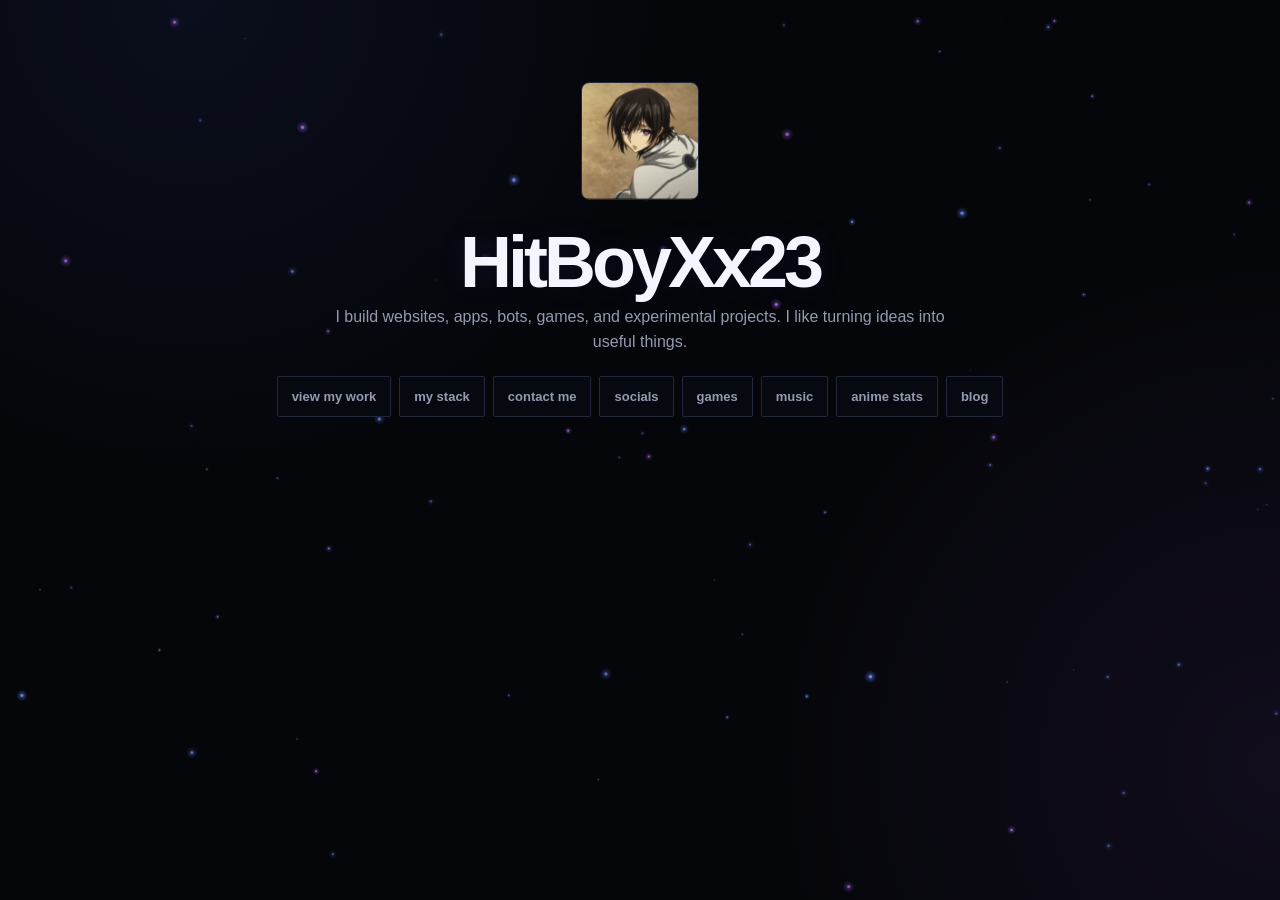
<file: index.html>
<!doctype html>
<html lang="en">
<head>
  <meta charset="UTF-8">
  <meta name="viewport" content="width=device-width,initial-scale=1">

  <meta name="description" content="HitBoyXx23's about me, projects, music, anime stats, and contact links.">

  <meta property="og:type" content="website">
  <meta property="og:site_name" content="HitBoyXx23">
  <meta property="og:title" content="HitBoy's About Me">
  <meta property="og:description" content="Websites, apps, bots, games, music, anime, and experiments by HitBoyXx23.">
  <meta property="og:url" content="https://hitboyxx23-dev.github.io/hitboyxx23/">
  <meta property="og:image" content="https://hitboyxx23-dev.github.io/hitboyxx23/public/assets/profile.png">
  <meta property="og:image:secure_url" content="https://hitboyxx23-dev.github.io/hitboyxx23/public/assets/profile.png">
  <meta property="og:image:type" content="image/png">
  <meta property="og:image:alt" content="HitBoyXx23 profile picture">

  <meta name="twitter:card" content="summary">
  <meta name="twitter:title" content="HitBoy's About Me">
  <meta name="twitter:description" content="Websites, apps, bots, games, music, anime, and experiments by HitBoyXx23.">
  <meta name="twitter:image" content="https://hitboyxx23-dev.github.io/hitboyxx23/public/assets/profile.png">

  <meta name="theme-color" content="#4169e1">

  <meta name="color-scheme" content="dark">
  <title>HitBoyXx23</title>
  <link rel="icon" href="public/assets/favicon.ico" type="image/x-icon">
  <link rel="stylesheet" href="public/css/style.css">
  <script src="public/js/particles.js" defer></script>
</head>
<body>
  <canvas id="particles" aria-hidden="true"></canvas>

  <main class="main">
    <section class="hero section">
      <div class="container">
        <div class="hero-content">
          <img src="public/assets/profile.png" class="hero-pfp" alt="HitBoyXx23">
          <h2>HitBoyXx23</h2>
          <p>
            I build websites, apps, bots, games, and experimental projects.
            I like turning ideas into useful things.
          </p>
        </div>
<div class="hero-actions">
          <a href="projects/" class="hero-link">view my work</a>
          <a href="stack/" class="hero-link">my stack</a>
          <a href="contact/" class="hero-link secondary">contact me</a>
          <a href="socials/" class="hero-link secondary">socials</a>
          <a href="games/" class="hero-link secondary">games</a>
          <a href="music/" class="hero-link secondary">music</a>
          <a href="anime/" class="hero-link secondary">anime stats</a>
          <a href="blogs/" class="hero-link secondary">blog</a>
        </div>
      </div>
    </section>
  </main>

</body>
</html>
</file>
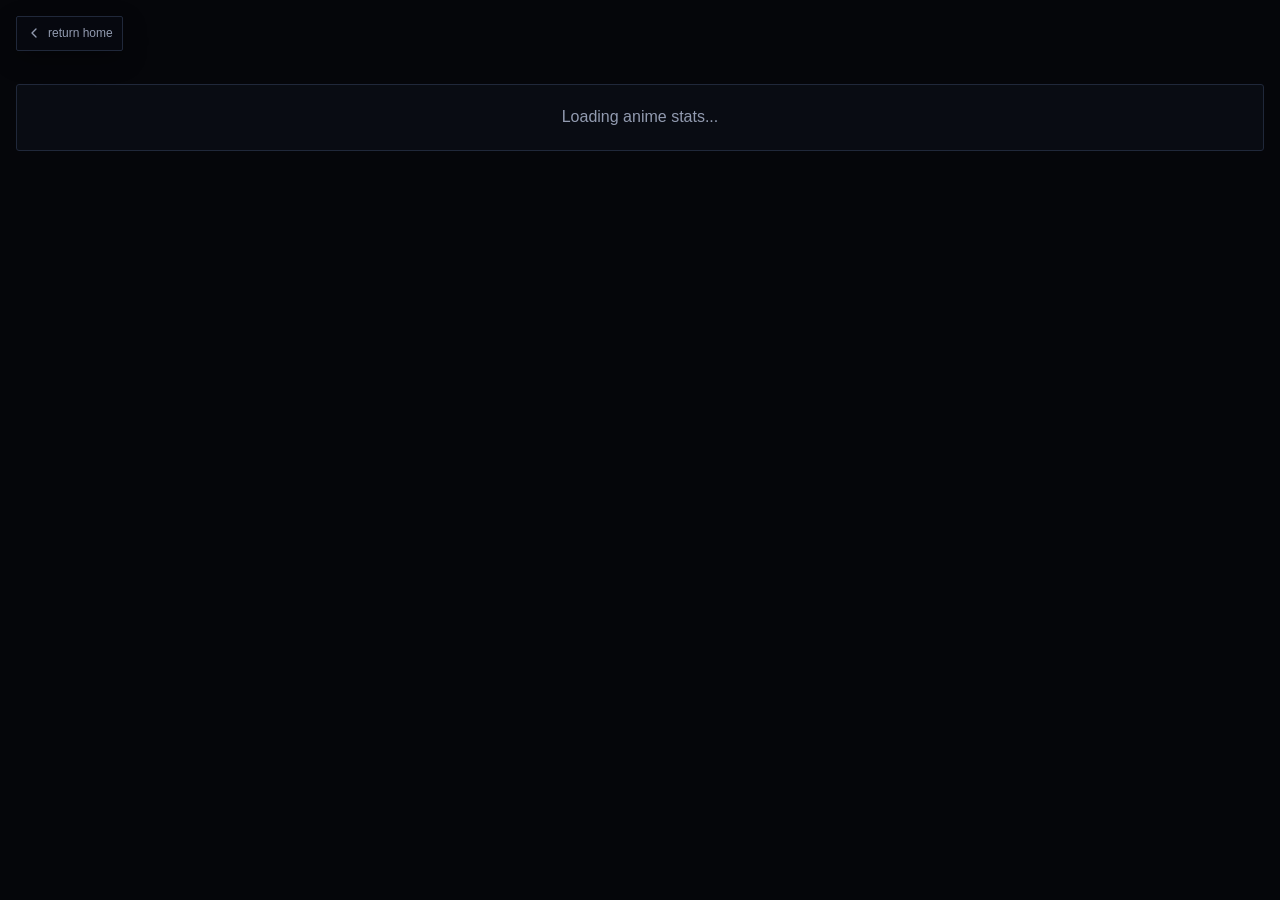
<file: anime/index.html>
<!doctype html>
<html lang="en">
<head>
  <meta charset="UTF-8">
  <meta name="viewport" content="width=device-width,initial-scale=1">
  <meta name="color-scheme" content="dark">
  <meta name="theme-color" content="#08090d">
  <title>Anime · HitBoyXx23</title>
  <link rel="icon" href="../public/assets/favicon.ico" type="image/x-icon">

  <link rel="stylesheet" href="../public/css/style.css">
  <link rel="stylesheet" href="../public/css/components/anilist.css">

  <script type="module" src="../public/js/anilist.js" defer></script>
</head>

<body class="anime-page">
  <div class="back-to-home">
    <button type="button" class="back-button" onclick="window.location.href='../'">
      <svg
        aria-hidden="true"
        width="16"
        height="16"
        viewBox="0 0 24 24"
        fill="none"
        stroke="currentColor"
        stroke-width="2"
        stroke-linecap="round"
        stroke-linejoin="round"
      >
        <path d="m15 18-6-6 6-6"></path>
      </svg>
      return home
    </button>
  </div>

  <main class="main">
    <section class="section anime-section">
      <div class="container anime-container">
        <div class="anilist-stats creations-anilist" id="anilist-stats">
          <div class="loading-spinner">Loading anime stats...</div>
        </div>
      </div>
    </section>
  </main>
</body>
</html>
</file>
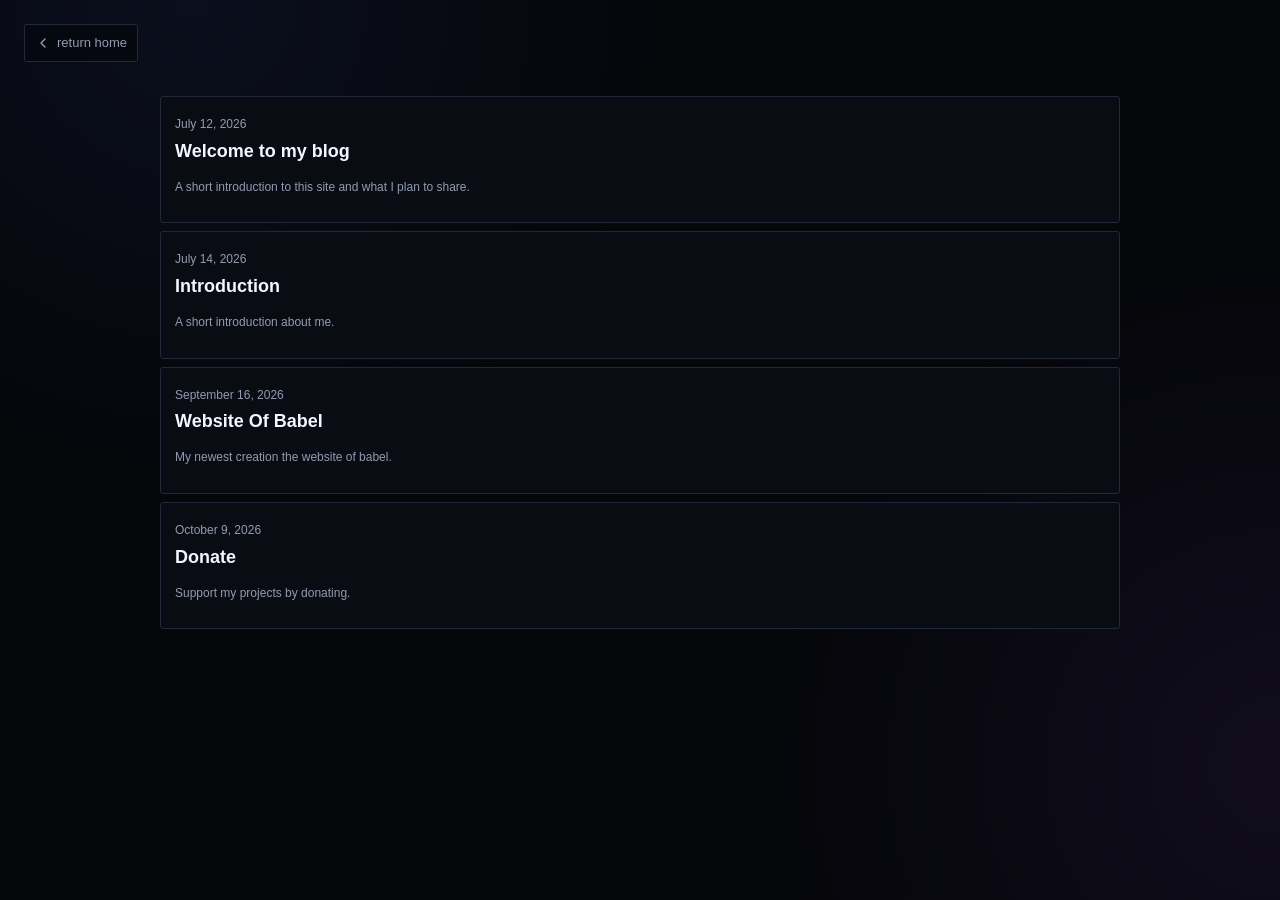
<file: blogs/index.html>
<!doctype html>
<html lang="en">
<head>
  <meta charset="UTF-8">
  <meta name="viewport" content="width=device-width,initial-scale=1">
  <meta name="color-scheme" content="dark">
  <title>Blog · HitBoyXx23</title>
  <link rel="icon" href="../public/assets/favicon.ico" type="image/x-icon">
  <link rel="stylesheet" href="../public/css/style.css">
</head>
<body>
  <div class="back-to-home">
  <button type="button" class="back-button" onclick="window.location.href='../'">
    <svg aria-hidden="true" width="16" height="16" viewBox="0 0 24 24" fill="none" stroke="currentColor" stroke-width="2" stroke-linecap="round" stroke-linejoin="round">
      <path d="m15 18-6-6 6-6"></path>
    </svg>
    return home
  </button>
</div>
  <main class="main">
    <section class="section inner-section">
      <div class="container">
<div class="blog-list">
          <a class="blog-card" href="welcome">
            <span class="blog-date">July 12, 2026</span>
            <h2>Welcome to my blog</h2>
            <p>A short introduction to this site and what I plan to share.</p>
          </a>
  <a class="blog-card" href="intro">
            <span class="blog-date">July 14, 2026</span>
            <h2>Introduction</h2>
            <p>A short introduction about me.</p>
          </a>
  <a class="blog-card" href="websiteofbabel">
            <span class="blog-date">September 16, 2026</span>
            <h2>Website Of Babel</h2>
            <p>My newest creation the website of babel.</p>
          </a>
  <a class="blog-card" href="donate">
            <span class="blog-date">October 9, 2026</span>
            <h2>Donate</h2>
            <p>Support my projects by donating.</p>
          </a>
        </div>
      </div>
    </section>
  </main>
</body>
</html>
</file>
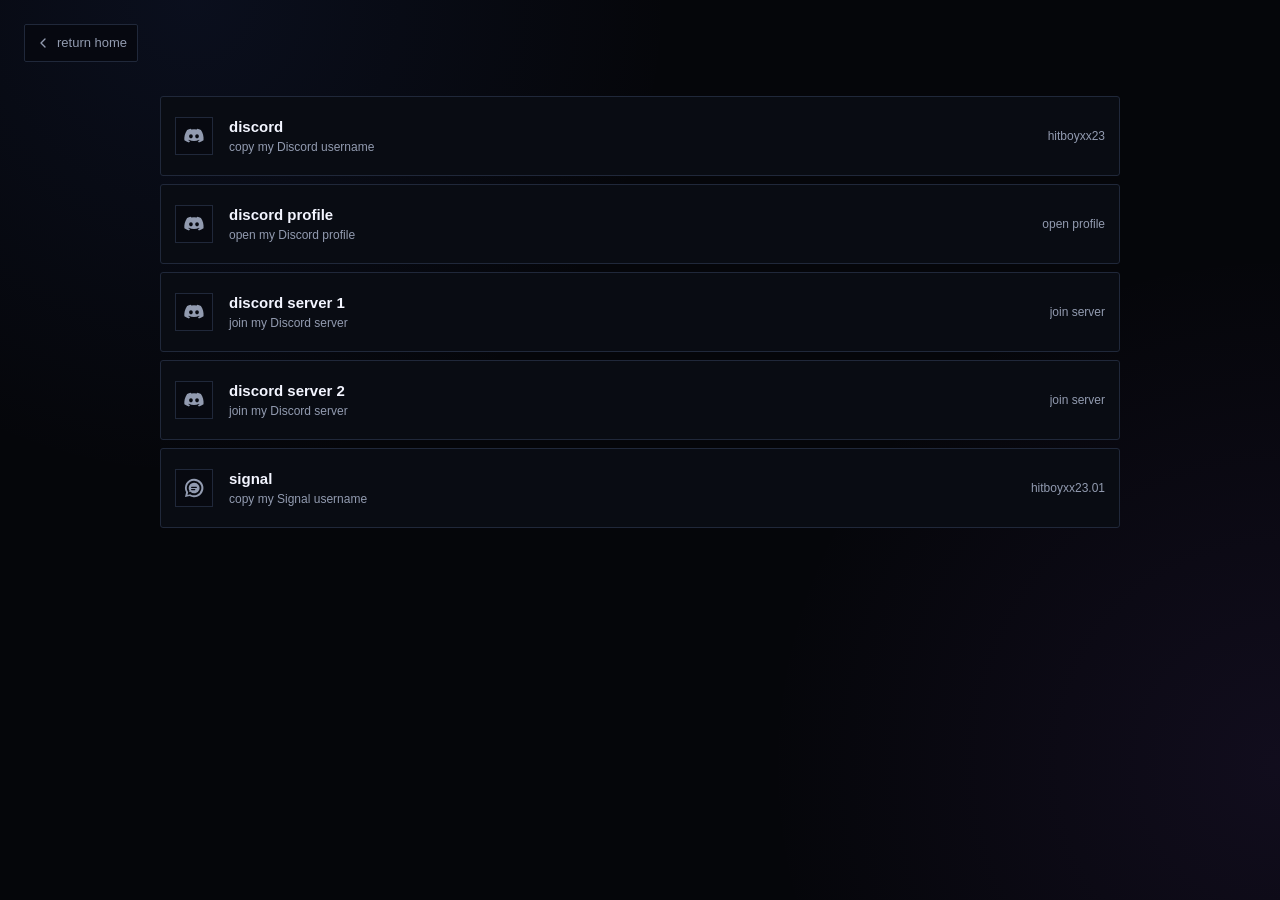
<file: contact/index.html>
<!doctype html>
<html lang="en">
<head>
  <meta charset="UTF-8">
  <meta name="viewport" content="width=device-width,initial-scale=1">
  <meta name="color-scheme" content="dark">
  <title>Contact · HitBoyXx23</title>
  <link rel="icon" href="../public/assets/favicon.ico" type="image/x-icon">
  <link rel="stylesheet" href="../public/css/style.css">
  <script type="module" src="../public/js/contact.js" defer></script>
</head>
<body>
  <div class="back-to-home">
  <button type="button" class="back-button" onclick="window.location.href='../'">
    <svg aria-hidden="true" width="16" height="16" viewBox="0 0 24 24" fill="none" stroke="currentColor" stroke-width="2" stroke-linecap="round" stroke-linejoin="round">
      <path d="m15 18-6-6 6-6"></path>
    </svg>
    return home
  </button>
</div>
  <main class="main">
    <section class="section inner-section">
      <div class="container">
<div class="full-page-contacts" id="contact-list"></div>
      </div>
    </section>
  </main>
</body>
</html>
</file>
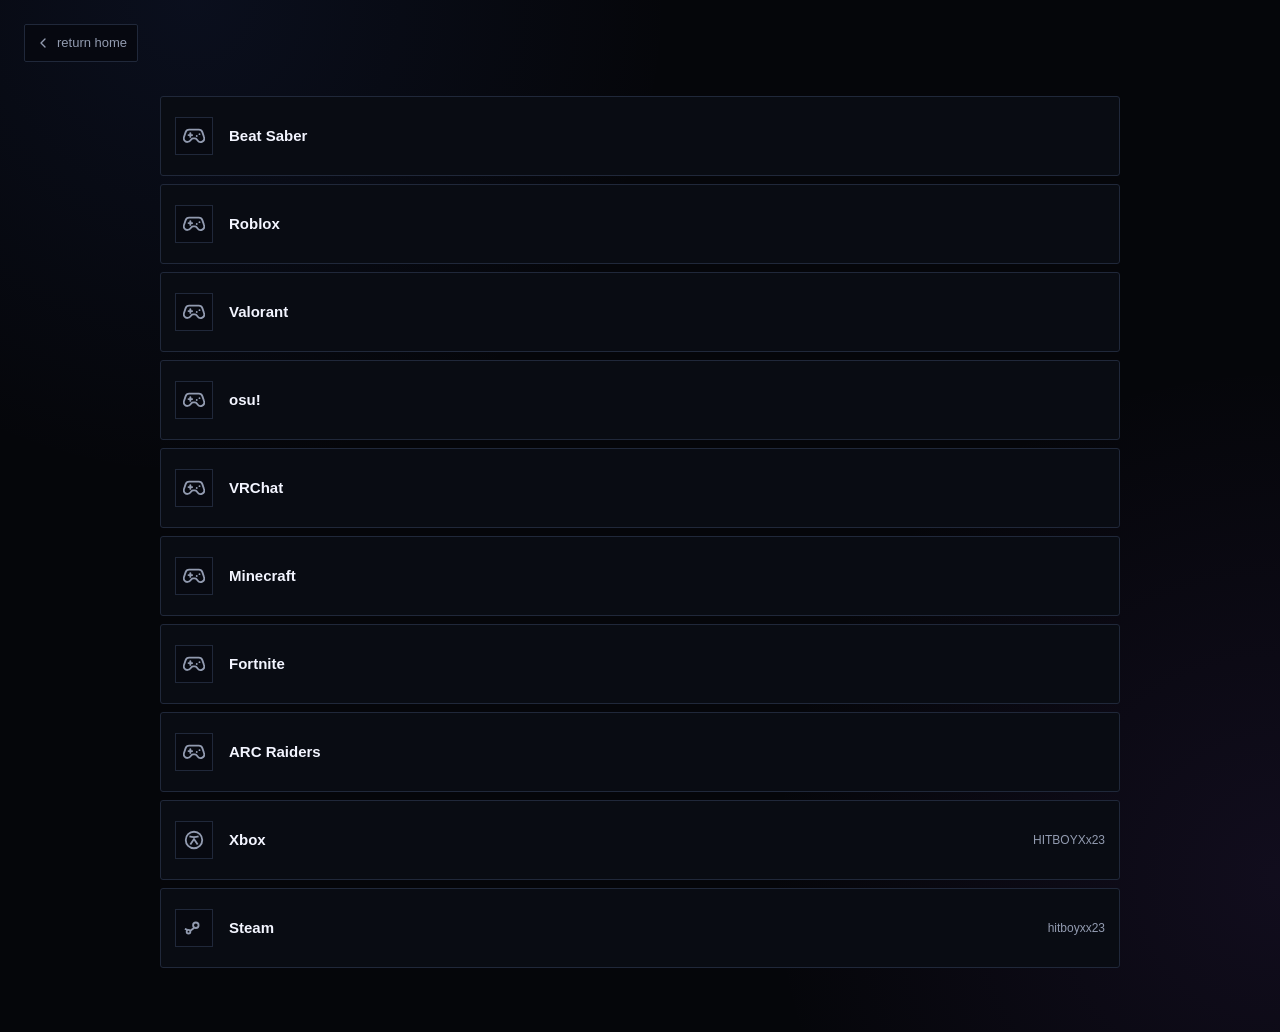
<file: games/index.html>
<!doctype html>
<html lang="en">
<head>
  <meta charset="UTF-8">
  <meta name="viewport" content="width=device-width,initial-scale=1">
  <meta name="color-scheme" content="dark">

  <title>Games · HitBoyXx23</title>

  <link rel="icon" href="../public/assets/favicon.ico" type="image/x-icon">
  <link rel="stylesheet" href="../public/css/style.css">
</head>

<body>
  <div class="back-to-home">
    <button type="button" class="back-button" onclick="window.location.href='/'">
      <svg aria-hidden="true" width="16" height="16" viewBox="0 0 24 24" fill="none" stroke="currentColor" stroke-width="2" stroke-linecap="round" stroke-linejoin="round">
        <path d="m15 18-6-6 6-6"></path>
      </svg>
      return home
    </button>
  </div>

  <main class="main">
    <section class="section inner-section">
      <div class="container">
        <div class="full-page-contacts">

          <div class="contact-link">
            <span class="contact-icon-wrap">
              <svg aria-hidden="true" viewBox="0 0 24 24" fill="none" stroke="currentColor" stroke-width="2" stroke-linecap="round" stroke-linejoin="round">
                <path d="M6 11h4"></path>
                <path d="M8 9v4"></path>
                <path d="M15 12h.01"></path>
                <path d="M18 10h.01"></path>
                <path d="M17.32 5H6.68a4 4 0 0 0-3.79 2.74l-1.81 5.42A4 4 0 0 0 4.87 18.5a4 4 0 0 0 3.2-1.6l.8-1.07a3 3 0 0 1 2.4-1.2h1.46a3 3 0 0 1 2.4 1.2l.8 1.07a4 4 0 0 0 7-3.74l-1.82-5.42A4 4 0 0 0 17.32 5Z"></path>
              </svg>
            </span>

            <span class="contact-text">
              <span>Beat Saber</span>
            </span>
          </div>

          <div class="contact-link">
            <span class="contact-icon-wrap">
              <svg aria-hidden="true" viewBox="0 0 24 24" fill="none" stroke="currentColor" stroke-width="2" stroke-linecap="round" stroke-linejoin="round">
                <path d="M6 11h4"></path>
                <path d="M8 9v4"></path>
                <path d="M15 12h.01"></path>
                <path d="M18 10h.01"></path>
                <path d="M17.32 5H6.68a4 4 0 0 0-3.79 2.74l-1.81 5.42A4 4 0 0 0 4.87 18.5a4 4 0 0 0 3.2-1.6l.8-1.07a3 3 0 0 1 2.4-1.2h1.46a3 3 0 0 1 2.4 1.2l.8 1.07a4 4 0 0 0 7-3.74l-1.82-5.42A4 4 0 0 0 17.32 5Z"></path>
              </svg>
            </span>

            <span class="contact-text">
              <span>Roblox</span>
            </span>
          </div>

          <div class="contact-link">
            <span class="contact-icon-wrap">
              <svg aria-hidden="true" viewBox="0 0 24 24" fill="none" stroke="currentColor" stroke-width="2" stroke-linecap="round" stroke-linejoin="round">
                <path d="M6 11h4"></path>
                <path d="M8 9v4"></path>
                <path d="M15 12h.01"></path>
                <path d="M18 10h.01"></path>
                <path d="M17.32 5H6.68a4 4 0 0 0-3.79 2.74l-1.81 5.42A4 4 0 0 0 4.87 18.5a4 4 0 0 0 3.2-1.6l.8-1.07a3 3 0 0 1 2.4-1.2h1.46a3 3 0 0 1 2.4 1.2l.8 1.07a4 4 0 0 0 7-3.74l-1.82-5.42A4 4 0 0 0 17.32 5Z"></path>
              </svg>
            </span>

            <span class="contact-text">
              <span>Valorant</span>
            </span>
          </div>

          <div class="contact-link">
            <span class="contact-icon-wrap">
              <svg aria-hidden="true" viewBox="0 0 24 24" fill="none" stroke="currentColor" stroke-width="2" stroke-linecap="round" stroke-linejoin="round">
                <path d="M6 11h4"></path>
                <path d="M8 9v4"></path>
                <path d="M15 12h.01"></path>
                <path d="M18 10h.01"></path>
                <path d="M17.32 5H6.68a4 4 0 0 0-3.79 2.74l-1.81 5.42A4 4 0 0 0 4.87 18.5a4 4 0 0 0 3.2-1.6l.8-1.07a3 3 0 0 1 2.4-1.2h1.46a3 3 0 0 1 2.4 1.2l.8 1.07a4 4 0 0 0 7-3.74l-1.82-5.42A4 4 0 0 0 17.32 5Z"></path>
              </svg>
            </span>

            <span class="contact-text">
              <span>osu!</span>
            </span>
          </div>

          <div class="contact-link">
            <span class="contact-icon-wrap">
              <svg aria-hidden="true" viewBox="0 0 24 24" fill="none" stroke="currentColor" stroke-width="2" stroke-linecap="round" stroke-linejoin="round">
                <path d="M6 11h4"></path>
                <path d="M8 9v4"></path>
                <path d="M15 12h.01"></path>
                <path d="M18 10h.01"></path>
                <path d="M17.32 5H6.68a4 4 0 0 0-3.79 2.74l-1.81 5.42A4 4 0 0 0 4.87 18.5a4 4 0 0 0 3.2-1.6l.8-1.07a3 3 0 0 1 2.4-1.2h1.46a3 3 0 0 1 2.4 1.2l.8 1.07a4 4 0 0 0 7-3.74l-1.82-5.42A4 4 0 0 0 17.32 5Z"></path>
              </svg>
            </span>

            <span class="contact-text">
              <span>VRChat</span>
            </span>
          </div>

          <div class="contact-link">
            <span class="contact-icon-wrap">
              <svg aria-hidden="true" viewBox="0 0 24 24" fill="none" stroke="currentColor" stroke-width="2" stroke-linecap="round" stroke-linejoin="round">
                <path d="M6 11h4"></path>
                <path d="M8 9v4"></path>
                <path d="M15 12h.01"></path>
                <path d="M18 10h.01"></path>
                <path d="M17.32 5H6.68a4 4 0 0 0-3.79 2.74l-1.81 5.42A4 4 0 0 0 4.87 18.5a4 4 0 0 0 3.2-1.6l.8-1.07a3 3 0 0 1 2.4-1.2h1.46a3 3 0 0 1 2.4 1.2l.8 1.07a4 4 0 0 0 7-3.74l-1.82-5.42A4 4 0 0 0 17.32 5Z"></path>
              </svg>
            </span>

            <span class="contact-text">
              <span>Minecraft</span>
            </span>
          </div>

          <div class="contact-link">
            <span class="contact-icon-wrap">
              <svg aria-hidden="true" viewBox="0 0 24 24" fill="none" stroke="currentColor" stroke-width="2" stroke-linecap="round" stroke-linejoin="round">
                <path d="M6 11h4"></path>
                <path d="M8 9v4"></path>
                <path d="M15 12h.01"></path>
                <path d="M18 10h.01"></path>
                <path d="M17.32 5H6.68a4 4 0 0 0-3.79 2.74l-1.81 5.42A4 4 0 0 0 4.87 18.5a4 4 0 0 0 3.2-1.6l.8-1.07a3 3 0 0 1 2.4-1.2h1.46a3 3 0 0 1 2.4 1.2l.8 1.07a4 4 0 0 0 7-3.74l-1.82-5.42A4 4 0 0 0 17.32 5Z"></path>
              </svg>
            </span>

            <span class="contact-text">
              <span>Fortnite</span>
            </span>
          </div>

          <div class="contact-link">
            <span class="contact-icon-wrap">
              <svg aria-hidden="true" viewBox="0 0 24 24" fill="none" stroke="currentColor" stroke-width="2" stroke-linecap="round" stroke-linejoin="round">
                <path d="M6 11h4"></path>
                <path d="M8 9v4"></path>
                <path d="M15 12h.01"></path>
                <path d="M18 10h.01"></path>
                <path d="M17.32 5H6.68a4 4 0 0 0-3.79 2.74l-1.81 5.42A4 4 0 0 0 4.87 18.5a4 4 0 0 0 3.2-1.6l.8-1.07a3 3 0 0 1 2.4-1.2h1.46a3 3 0 0 1 2.4 1.2l.8 1.07a4 4 0 0 0 7-3.74l-1.82-5.42A4 4 0 0 0 17.32 5Z"></path>
              </svg>
            </span>

            <span class="contact-text">
              <span>ARC Raiders</span>
            </span>
          </div>

          <a class="contact-link" href="https://www.xbox.com/en-US/play/user/HITBOYXx23" target="_blank" rel="noopener noreferrer">
            <span class="contact-icon-wrap">
              <svg aria-hidden="true" viewBox="0 0 24 24" fill="none" stroke="currentColor" stroke-width="2">
                <circle cx="12" cy="12" r="9"></circle>
                <path d="M7 8c3 1 7 1 10 0"></path>
                <path d="m8 17 4-6 4 6"></path>
              </svg>
            </span>

            <span class="contact-text">
              <span>Xbox</span>
            </span>

            <small class="contact-url">HITBOYXx23</small>
          </a>

          <a class="contact-link" href="https://steamcommunity.com/id/hitboyxx23" target="_blank" rel="noopener noreferrer">
            <span class="contact-icon-wrap">
              <svg aria-hidden="true" viewBox="0 0 24 24" fill="none" stroke="currentColor" stroke-width="2">
                <circle cx="14" cy="9" r="3"></circle>
                <circle cx="6" cy="16" r="2"></circle>
                <path d="m8 15 4-3"></path>
                <path d="m5 14-3-1"></path>
              </svg>
            </span>

            <span class="contact-text">
              <span>Steam</span>
            </span>

            <small class="contact-url">hitboyxx23</small>
          </a>

        </div>
      </div>
    </section>
  </main>
</body>
</html>
</file>
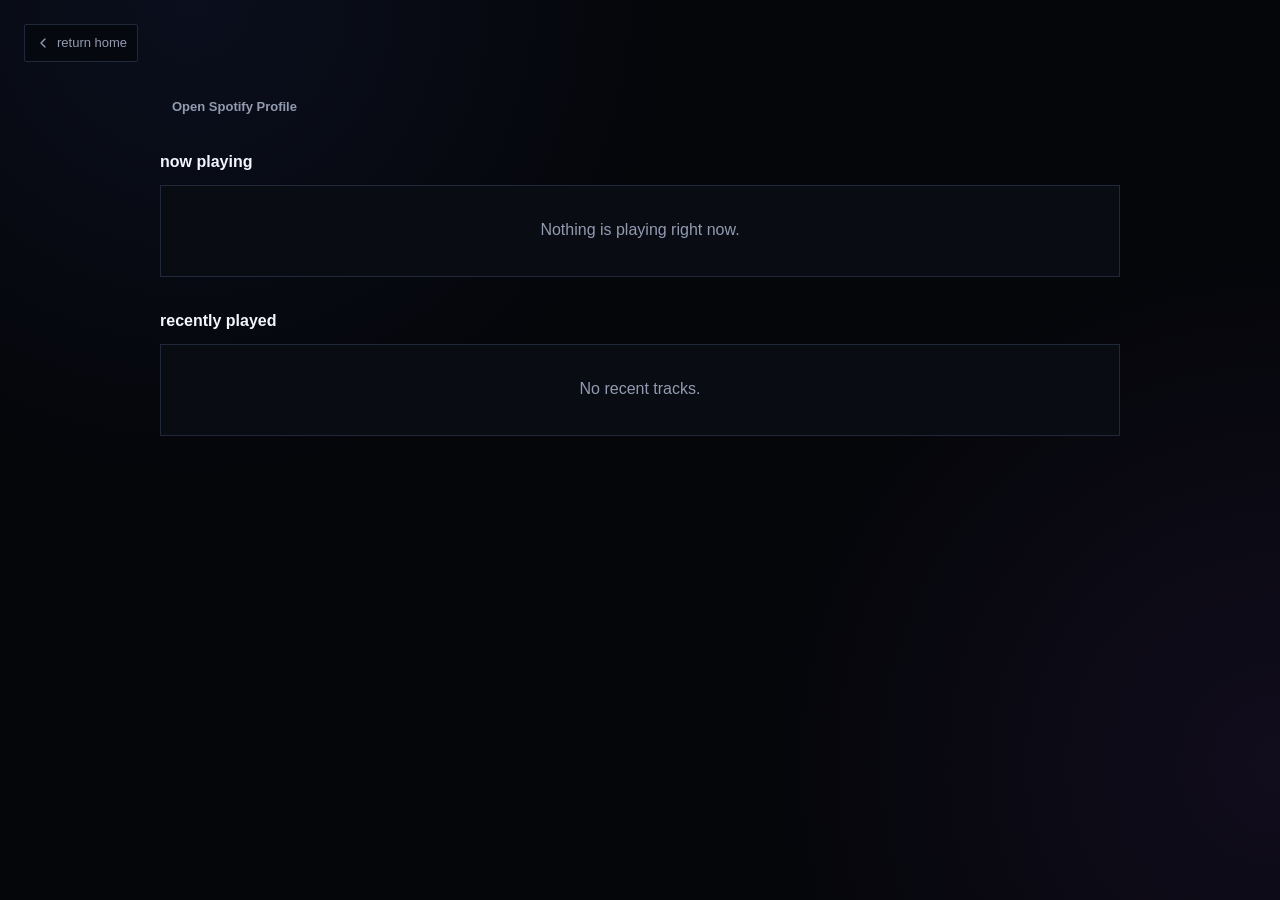
<file: music/index.html>
<!doctype html>
<html lang="en">
<head>
  <meta charset="UTF-8">
  <meta name="viewport" content="width=device-width,initial-scale=1">
  <meta name="color-scheme" content="dark">
  <meta name="theme-color" content="#05060a">
  <title>Music · HitBoyXx23</title>
  <link rel="icon" href="../public/assets/favicon.ico" type="image/x-icon">
  <link rel="stylesheet" href="../public/css/style.css">
  <link rel="stylesheet" href="../public/css/components/spotify.css">
  <script type="module" src="../public/js/spotify.js" defer></script>
</head>
<body>
  <div class="back-to-home">
    <button type="button" class="back-button" onclick="window.location.href='../'">
      <svg aria-hidden="true" width="16" height="16" viewBox="0 0 24 24"
        fill="none" stroke="currentColor" stroke-width="2"
        stroke-linecap="round" stroke-linejoin="round">
        <path d="m15 18-6-6 6-6"></path>
      </svg>
      return home
    </button>
  </div>

  
  <main class="main">
    <section class="section music-section">
      <div class="container">
        <div class="music-actions">
          <a
            class="music-action"
            href="https://open.spotify.com/user/lbpo04lbjumec6hwg9ebfiik5?si=cd7ecf1930b04c96"
            target="_blank"
            rel="noopener noreferrer"
          >
            Open Spotify Profile
          </a>
        </div>

        <div id="spotify-content">
          <section class="spotify-section" id="now-playing-section">
            <div class="spotify-section-heading">
              <h2>now playing</h2>
            </div>
            <div id="spotify-now-playing">
              <div class="spotify-empty">Checking what is playing...</div>
            </div>
          </section>

          <section class="spotify-section" id="recent-section">
            <div class="spotify-section-heading">
              <h2>recently played</h2>
            </div>
            <div class="spotify-recent-list" id="spotify-recent">
              <div class="spotify-empty">Loading recent tracks...</div>
            </div>
          </section>

          <div class="spotify-fallback" id="spotify-fallback" hidden>
            <p>Spotify activity is unavailable right now.</p>
            <a
              href="https://spotify-connect-api.vercel.app/share/HitBoyXx23"
              target="_blank"
              rel="noopener noreferrer"
            >
              Open the share page
            </a>
          </div>
        </div>
      </div>
    </section>
  </main>

</body>
</html>
</file>
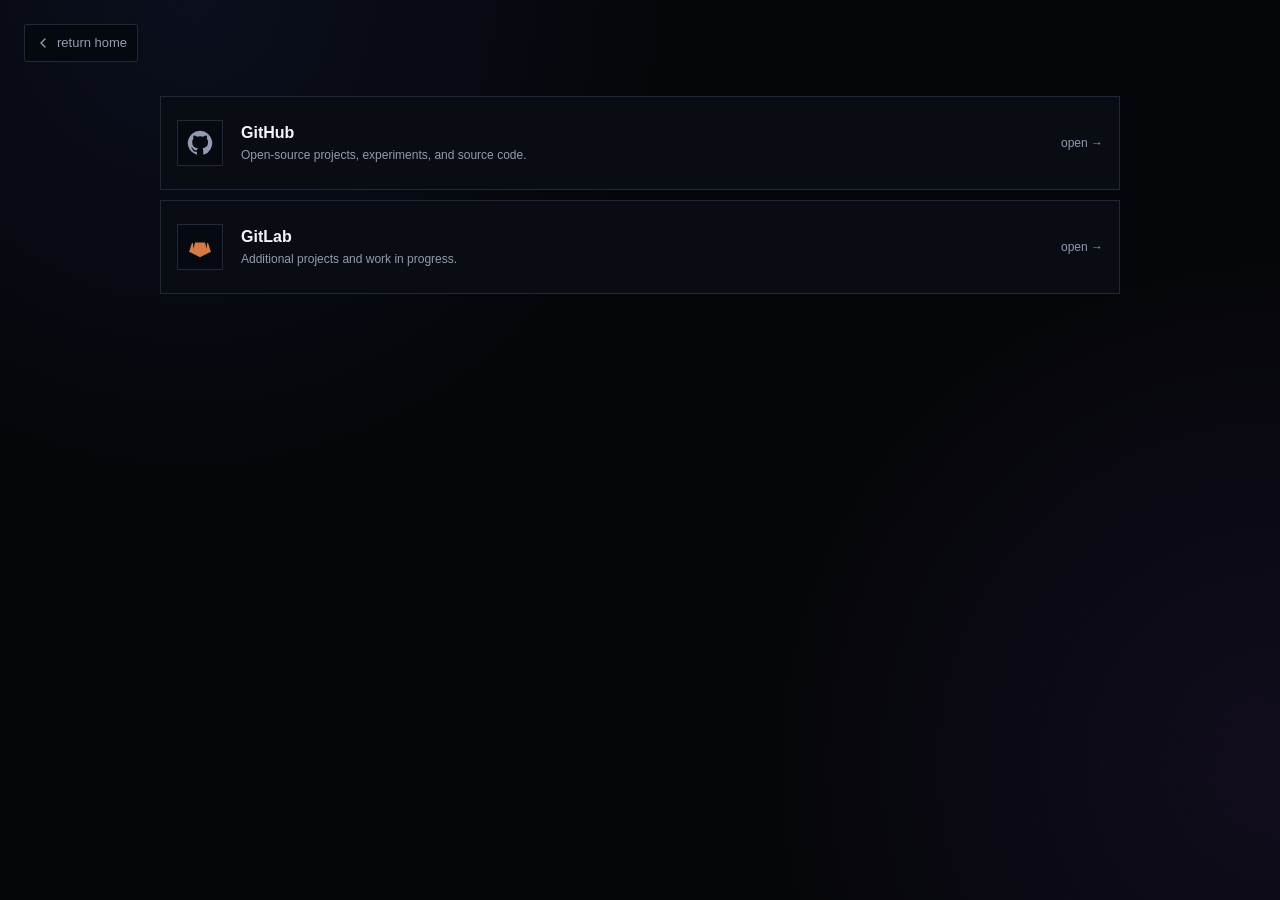
<file: projects/index.html>
<!doctype html>
<html lang="en">
<head>
  <meta charset="UTF-8">
  <meta name="viewport" content="width=device-width,initial-scale=1">
  <meta name="color-scheme" content="dark">
  <meta name="theme-color" content="#05060a">
  <title>View My Work · HitBoyXx23</title>
  <link rel="icon" href="../public/assets/favicon.ico" type="image/x-icon">
  <link rel="stylesheet" href="../public/css/style.css">
  <link rel="stylesheet" href="../public/css/components/projects.css">
</head>
<body>
  <div class="back-to-home">
    <button type="button" class="back-button" onclick="window.location.href='../'">
      <svg
        aria-hidden="true"
        width="16"
        height="16"
        viewBox="0 0 24 24"
        fill="none"
        stroke="currentColor"
        stroke-width="2"
        stroke-linecap="round"
        stroke-linejoin="round"
      >
        <path d="m15 18-6-6 6-6"></path>
      </svg>
      return home
    </button>
  </div>

  <main class="main">
    <section class="section projects-section">
      <div class="container">
<div class="work-links">
          <a
            class="work-card"
            href="https://github.com/HitBoyXx23-dev"
            target="_blank"
            rel="noopener noreferrer"
          >
            <span class="work-icon" aria-hidden="true">
              <svg viewBox="0 0 24 24" fill="currentColor">
                <path d="M12 .7A11.3 11.3 0 0 0 8.43 22.72c.57.1.78-.25.78-.55v-2.2c-3.17.69-3.84-1.35-3.84-1.35-.52-1.32-1.27-1.67-1.27-1.67-1.04-.71.08-.7.08-.7 1.15.08 1.76 1.18 1.76 1.18 1.02 1.75 2.68 1.25 3.34.95.1-.74.4-1.25.73-1.54-2.53-.29-5.2-1.27-5.2-5.65 0-1.25.45-2.27 1.18-3.07-.12-.29-.51-1.45.11-3.02 0 0 .96-.31 3.15 1.17a10.9 10.9 0 0 1 5.74 0c2.19-1.48 3.15-1.17 3.15-1.17.62 1.57.23 2.73.11 3.02.73.8 1.18 1.82 1.18 3.07 0 4.39-2.67 5.35-5.22 5.63.41.35.78 1.05.78 2.12v3.15c0 .3.2.66.79.55A11.3 11.3 0 0 0 12 .7Z"/>
              </svg>
            </span>

            <span class="work-copy">
              <strong>GitHub</strong>
              <small>Open-source projects, experiments, and source code.</small>
            </span>

            <span class="work-arrow">open →</span>
          </a>

          <a
            class="work-card"
            href="https://gitlab.com/HitBoyXx23"
            target="_blank"
            rel="noopener noreferrer"
          >
            <span class="work-icon gitlab-icon" aria-hidden="true">
              <svg viewBox="0 0 24 24" fill="currentColor">
                <path d="m12 21.42 4.44-13.66h-8.9L12 21.42Zm0 0L7.54 7.76 5.63 13.6 12 21.42Zm0 0 6.37-7.82-1.2-3.68-.73-2.16L12 21.42Zm-6.37-7.82L1.92 16.3 12 21.42 5.63 13.6Zm12.74 0L12 21.42l10.08-5.12-3.71-2.7ZM1.92 16.3l2.54-7.82a.45.45 0 0 1 .86 0l.31.96 0 4.16-3.71 2.7Zm20.16 0-2.54-7.82a.45.45 0 0 0-.86 0l-.31.96v4.16l3.71 2.7Z"/>
              </svg>
            </span>

            <span class="work-copy">
              <strong>GitLab</strong>
              <small>Additional projects and work in progress.</small>
            </span>

            <span class="work-arrow">open →</span>
          </a>
        </div>
      </div>
    </section>
  </main>
</body>
</html>
</file>
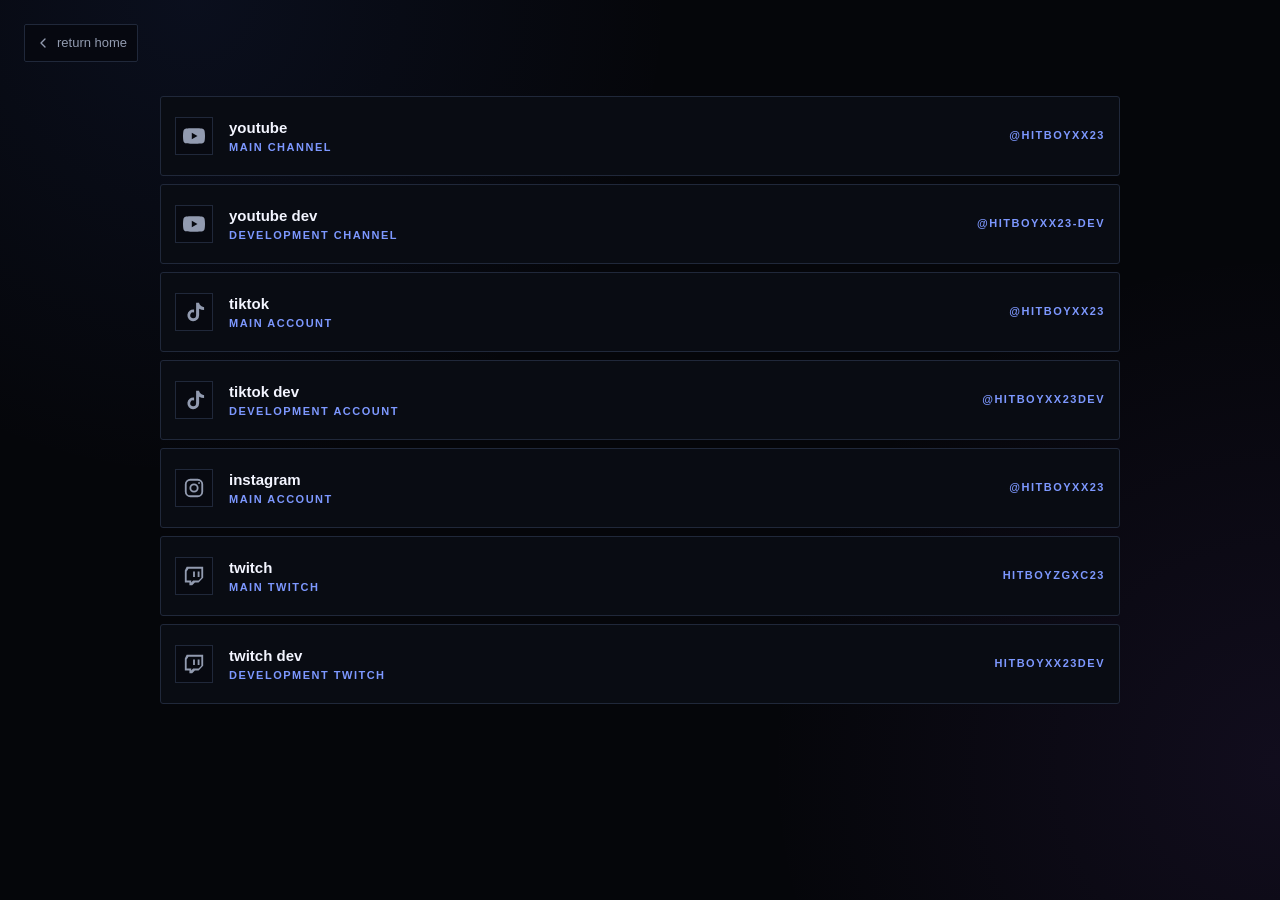
<file: socials/index.html>
<!doctype html>
<html lang="en">
<head>
  <meta charset="UTF-8">
  <meta name="viewport" content="width=device-width,initial-scale=1">
  <meta name="color-scheme" content="dark">

  <title>Socials · HitBoyXx23</title>

  <link rel="icon" href="../public/assets/favicon.ico" type="image/x-icon">
  <link rel="stylesheet" href="../public/css/style.css">
</head>

<body>
  <div class="back-to-home">
    <button type="button" class="back-button" onclick="window.location.href='/'">
      <svg aria-hidden="true" width="16" height="16" viewBox="0 0 24 24" fill="none" stroke="currentColor" stroke-width="2" stroke-linecap="round" stroke-linejoin="round">
        <path d="m15 18-6-6 6-6"></path>
      </svg>
      return home
    </button>
  </div>

  <main class="main">
    <section class="section inner-section">
      <div class="container">
        <div class="page-heading">

        <div class="full-page-contacts">

          <a class="contact-link" href="https://www.youtube.com/@HitBoyXx23" target="_blank" rel="noopener noreferrer">
            <span class="contact-icon-wrap">
              <svg aria-hidden="true" viewBox="0 0 24 24" fill="currentColor">
                <path d="M23.5 6.2a3 3 0 0 0-2.1-2.1C19.5 3.6 12 3.6 12 3.6s-7.5 0-9.4.5A3 3 0 0 0 .5 6.2 31 31 0 0 0 0 12a31 31 0 0 0 .5 5.8 3 3 0 0 0 2.1 2.1c1.9.5 9.4.5 9.4.5s7.5 0 9.4-.5a3 3 0 0 0 2.1-2.1A31 31 0 0 0 24 12a31 31 0 0 0-.5-5.8ZM9.6 15.6V8.4l6.2 3.6-6.2 3.6Z"/>
              </svg>
            </span>

            <span class="contact-text">
              <span>youtube</span>
              <small class="project-description">main channel</small>
            </span>

            <small class="contact-url">@HitBoyXx23</small>
          </a>

          <a class="contact-link" href="https://www.youtube.com/@HitBoyXx23-dev" target="_blank" rel="noopener noreferrer">
            <span class="contact-icon-wrap">
              <svg aria-hidden="true" viewBox="0 0 24 24" fill="currentColor">
                <path d="M23.5 6.2a3 3 0 0 0-2.1-2.1C19.5 3.6 12 3.6 12 3.6s-7.5 0-9.4.5A3 3 0 0 0 .5 6.2 31 31 0 0 0 0 12a31 31 0 0 0 .5 5.8 3 3 0 0 0 2.1 2.1c1.9.5 9.4.5 9.4.5s7.5 0 9.4-.5a3 3 0 0 0 2.1-2.1A31 31 0 0 0 24 12a31 31 0 0 0-.5-5.8ZM9.6 15.6V8.4l6.2 3.6-6.2 3.6Z"/>
              </svg>
            </span>

            <span class="contact-text">
              <span>youtube dev</span>
              <small class="project-description">development channel</small>
            </span>

            <small class="contact-url">@HitBoyXx23-dev</small>
          </a>

          <a class="contact-link" href="https://www.tiktok.com/@hitboyxx23" target="_blank" rel="noopener noreferrer">
            <span class="contact-icon-wrap">
              <svg aria-hidden="true" viewBox="0 0 24 24" fill="currentColor">
                <path d="M14.3 2h3.2c.3 1.6 1.3 3 2.7 3.8A7.4 7.4 0 0 0 23 6.7v3.2a10.6 10.6 0 0 1-5.4-1.5v7.2a6.4 6.4 0 1 1-5.5-6.3v3.2a3.2 3.2 0 1 0 2.2 3.1V2Z"/>
              </svg>
            </span>

            <span class="contact-text">
              <span>tiktok</span>
              <small class="project-description">main account</small>
            </span>

            <small class="contact-url">@hitboyxx23</small>
          </a>

          <a class="contact-link" href="https://www.tiktok.com/@hitboyxx23dev" target="_blank" rel="noopener noreferrer">
            <span class="contact-icon-wrap">
              <svg aria-hidden="true" viewBox="0 0 24 24" fill="currentColor">
                <path d="M14.3 2h3.2c.3 1.6 1.3 3 2.7 3.8A7.4 7.4 0 0 0 23 6.7v3.2a10.6 10.6 0 0 1-5.4-1.5v7.2a6.4 6.4 0 1 1-5.5-6.3v3.2a3.2 3.2 0 1 0 2.2 3.1V2Z"/>
              </svg>
            </span>

            <span class="contact-text">
              <span>tiktok dev</span>
              <small class="project-description">development account</small>
            </span>

            <small class="contact-url">@hitboyxx23dev</small>
          </a>

          <a class="contact-link" href="https://www.instagram.com/hitboyxx23" target="_blank" rel="noopener noreferrer">
            <span class="contact-icon-wrap">
              <svg aria-hidden="true" viewBox="0 0 24 24" fill="none" stroke="currentColor" stroke-width="2">
                <rect x="3" y="3" width="18" height="18" rx="5"></rect>
                <circle cx="12" cy="12" r="4"></circle>
                <circle cx="17.5" cy="6.5" r="1" fill="currentColor" stroke="none"></circle>
              </svg>
            </span>

            <span class="contact-text">
              <span>instagram</span>
              <small class="project-description">main account</small>
            </span>

            <small class="contact-url">@hitboyxx23</small>
          </a>

          <a class="contact-link" href="https://www.twitch.tv/hitboyzgxc23" target="_blank" rel="noopener noreferrer">
            <span class="contact-icon-wrap">
              <svg aria-hidden="true" viewBox="0 0 24 24" fill="currentColor">
                <path d="M4 2h18v12l-5 5h-4l-3 3H7v-3H2V6l2-4Zm2 2L4 7v10h5v2l2-2h6l3-3V4H6Zm5 3h2v6h-2V7Zm5 0h2v6h-2V7Z"/>
              </svg>
            </span>

            <span class="contact-text">
              <span>twitch</span>
              <small class="project-description">main twitch</small>
            </span>

            <small class="contact-url">hitboyzgxc23</small>
          </a>

          <a class="contact-link" href="https://www.twitch.tv/hitboyxx23dev" target="_blank" rel="noopener noreferrer">
            <span class="contact-icon-wrap">
              <svg aria-hidden="true" viewBox="0 0 24 24" fill="currentColor">
                <path d="M4 2h18v12l-5 5h-4l-3 3H7v-3H2V6l2-4Zm2 2L4 7v10h5v2l2-2h6l3-3V4H6Zm5 3h2v6h-2V7Zm5 0h2v6h-2V7Z"/>
              </svg>
            </span>

            <span class="contact-text">
              <span>twitch dev</span>
              <small class="project-description">development twitch</small>
            </span>

            <small class="contact-url">hitboyxx23dev</small>
          </a>

        </div>
      </div>
    </section>
  </main>
</body>
</html>
</file>
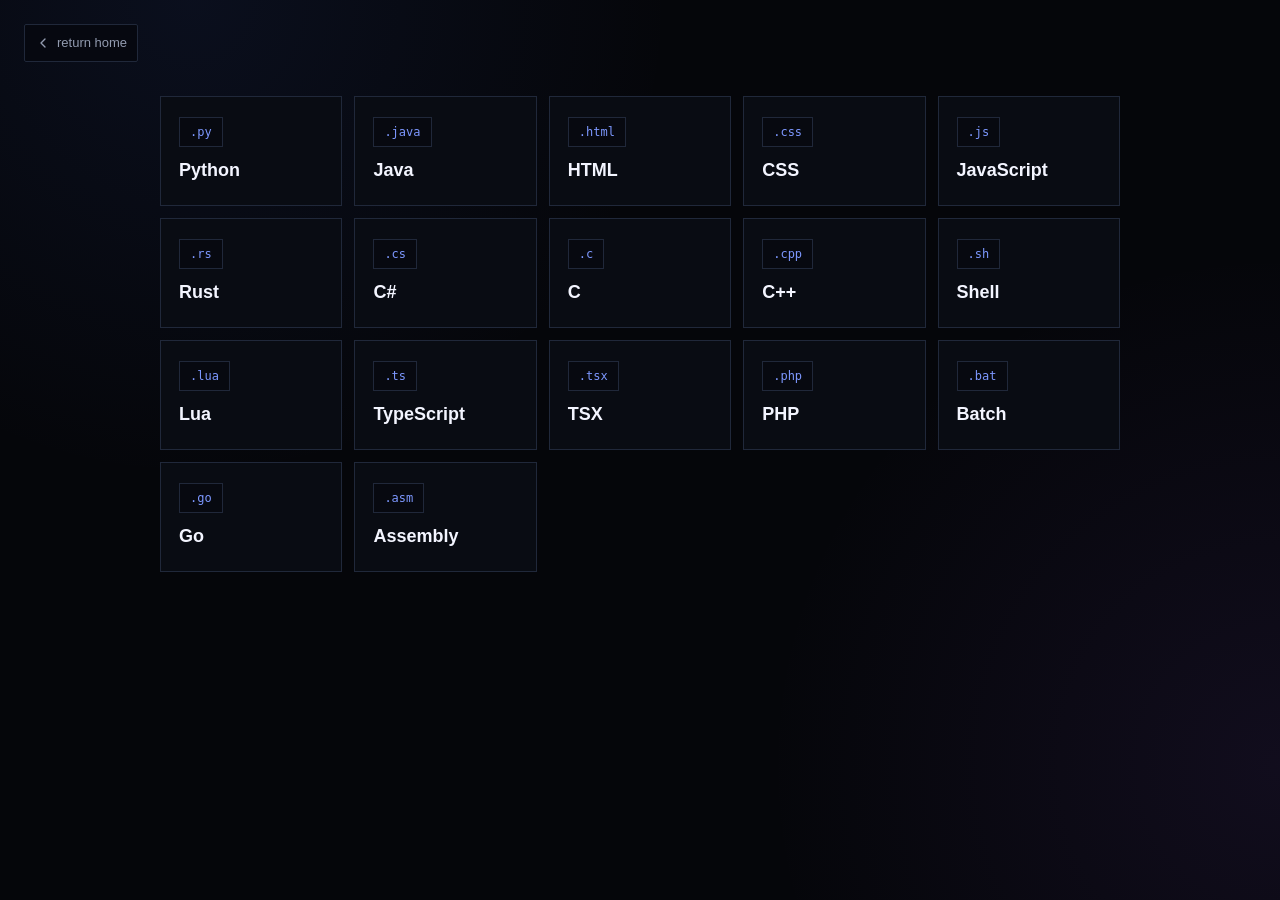
<file: stack/index.html>
<!doctype html>
<html lang="en">
<head>
  <meta charset="UTF-8">
  <meta name="viewport" content="width=device-width,initial-scale=1">
  <meta name="color-scheme" content="dark">
  <meta name="theme-color" content="#05060a">
  <title>My Stack · HitBoyXx23</title>

  <link rel="icon" href="../public/assets/favicon.ico" type="image/x-icon">
  <link rel="stylesheet" href="../public/css/style.css">
  <link rel="stylesheet" href="../public/css/components/stack.css">
</head>
<body>

<div class="back-to-home">
  <button type="button" class="back-button" onclick="window.location.href='../'">
    <svg
      aria-hidden="true"
      width="16"
      height="16"
      viewBox="0 0 24 24"
      fill="none"
      stroke="currentColor"
      stroke-width="2"
      stroke-linecap="round"
      stroke-linejoin="round">
      <path d="m15 18-6-6 6-6"></path>
    </svg>
    return home
  </button>
</div>

<main class="main">
  <section class="section stack-section">
    <div class="container">

      <div class="stack-grid">

        <div class="stack-card">
          <span class="stack-ext">.py</span>
          <strong>Python</strong>
        </div>

        <div class="stack-card">
          <span class="stack-ext">.java</span>
          <strong>Java</strong>
        </div>

        <div class="stack-card">
          <span class="stack-ext">.html</span>
          <strong>HTML</strong>
        </div>

        <div class="stack-card">
          <span class="stack-ext">.css</span>
          <strong>CSS</strong>
        </div>

        <div class="stack-card">
          <span class="stack-ext">.js</span>
          <strong>JavaScript</strong>
        </div>

        <div class="stack-card">
          <span class="stack-ext">.rs</span>
          <strong>Rust</strong>
        </div>

        <div class="stack-card">
          <span class="stack-ext">.cs</span>
          <strong>C#</strong>
        </div>

        <div class="stack-card">
          <span class="stack-ext">.c</span>
          <strong>C</strong>
        </div>

        <div class="stack-card">
          <span class="stack-ext">.cpp</span>
          <strong>C++</strong>
        </div>

        <div class="stack-card">
          <span class="stack-ext">.sh</span>
          <strong>Shell</strong>
        </div>

        <div class="stack-card">
          <span class="stack-ext">.lua</span>
          <strong>Lua</strong>
        </div>

        <div class="stack-card">
          <span class="stack-ext">.ts</span>
          <strong>TypeScript</strong>
        </div>

        <div class="stack-card">
          <span class="stack-ext">.tsx</span>
          <strong>TSX</strong>
        </div>

        <div class="stack-card">
          <span class="stack-ext">.php</span>
          <strong>PHP</strong>
        </div>

        <div class="stack-card">
          <span class="stack-ext">.bat</span>
          <strong>Batch</strong>
        </div>

        <div class="stack-card">
          <span class="stack-ext">.go</span>
          <strong>Go</strong>
        </div>
        
        <div class="stack-card">
          <span class="stack-ext">.asm</span>
          <strong>Assembly</strong>
        </div>

      </div>

    </div>
  </section>
</main>

</body>
</html>
</file>
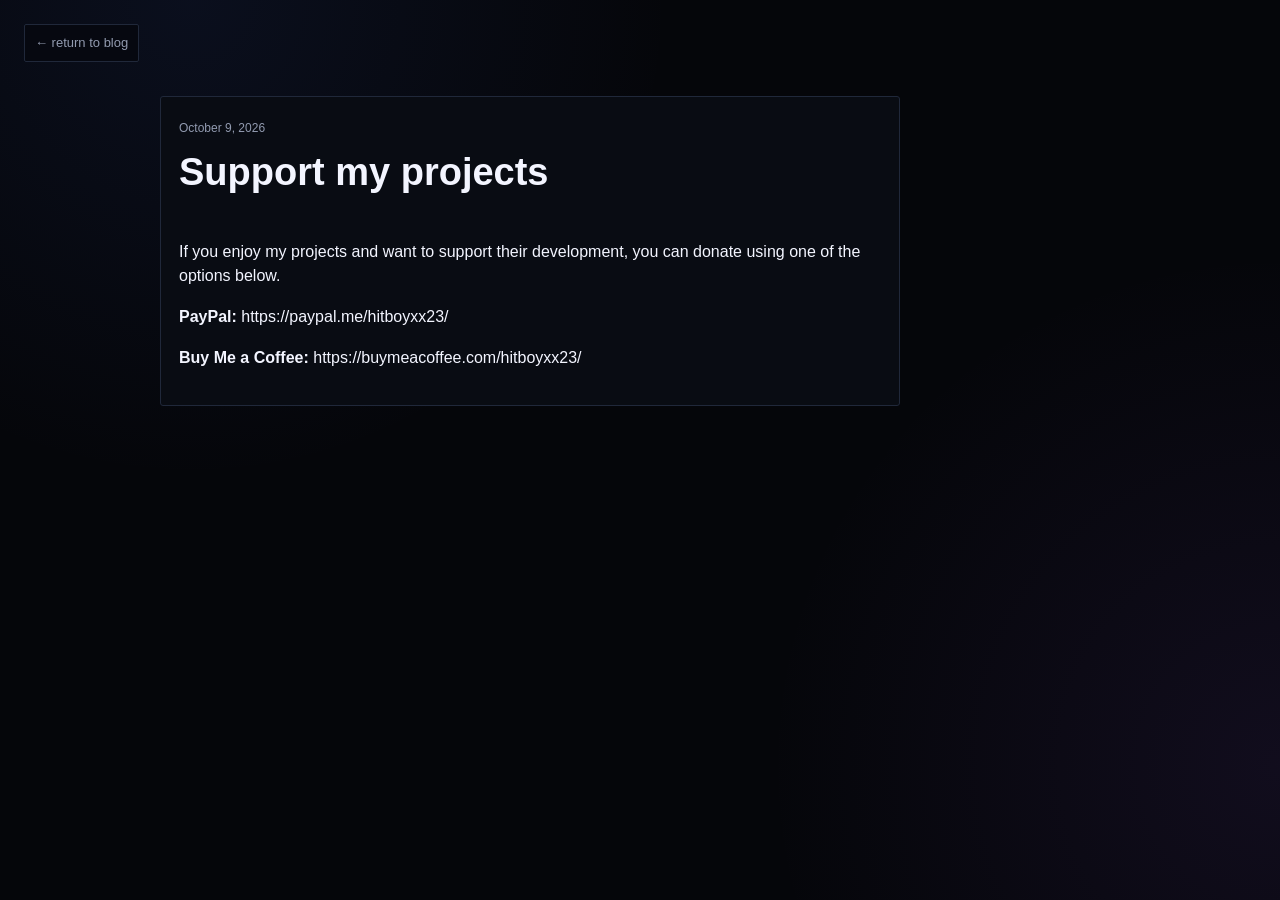
<file: blogs/donate.html>
<!doctype html>
<html lang="en">
<head>
  <meta charset="UTF-8">
  <meta name="viewport" content="width=device-width, initial-scale=1">
  <meta name="color-scheme" content="dark">
  <title>Donate · HitBoyXx23</title>
  <link rel="icon" href="../public/assets/favicon.ico" type="image/x-icon">
  <link rel="stylesheet" href="../public/css/style.css">
</head>
<body>
  <div class="back-to-home">
    <button
      type="button"
      class="back-button"
      onclick="window.location.href='./'"
    >
      ← return to blog
    </button>
  </div>

  <main class="main">
    <section class="section inner-section">
      <div class="container">
        <article class="article">
          <span class="blog-date">October 9, 2026</span>
          <h1>Support my projects</h1>

          <p>
            If you enjoy my projects and want to support
            their development, you can donate using
            one of the options below.
          </p>

          <p>
            <strong>PayPal:</strong>
            <a
              href="https://paypal.me/hitboyxx23/"
              target="_blank"
              rel="noopener noreferrer"
            >
              https://paypal.me/hitboyxx23/
            </a>
          </p>

          <p>
            <strong>Buy Me a Coffee:</strong>
            <a
              href="https://buymeacoffee.com/hitboyxx23/"
              target="_blank"
              rel="noopener noreferrer"
            >
              https://buymeacoffee.com/hitboyxx23/
            </a>
          </p>
        </article>
      </div>
    </section>
  </main>
</body>
</html>
</file>
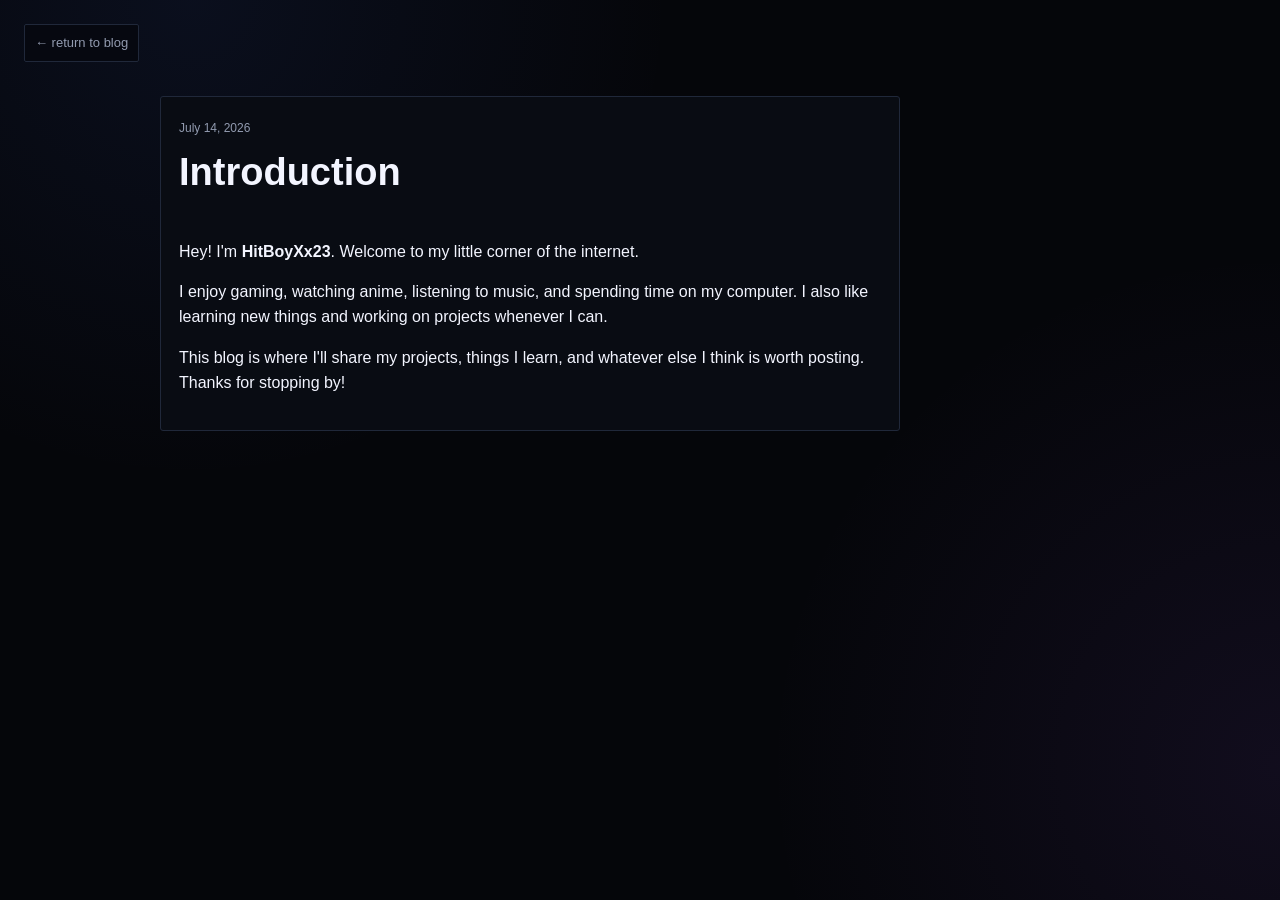
<file: blogs/intro.html>
<!doctype html>
<html lang="en">
<head>
  <meta charset="UTF-8">
  <meta name="viewport" content="width=device-width,initial-scale=1">
  <meta name="color-scheme" content="dark">
  <title>Introduction · HitBoyXx23</title>
  <link rel="icon" href="../public/assets/favicon.ico" type="image/x-icon">
  <link rel="stylesheet" href="../public/css/style.css">
</head>
<body>
  <div class="back-to-home">
    <button type="button" class="back-button" onclick="window.location.href='./'">← return to blog</button>
  </div>

  <main class="main">
    <section class="section inner-section">
      <div class="container">
        <article class="article">
          <span class="blog-date">July 14, 2026</span>

          <h1>Introduction</h1>

          <p>Hey! I'm <strong>HitBoyXx23</strong>. Welcome to my little corner of the internet.</p>

          <p>I enjoy gaming, watching anime, listening to music, and spending time on my computer. I also like learning new things and working on projects whenever I can.</p>

          <p>This blog is where I'll share my projects, things I learn, and whatever else I think is worth posting. Thanks for stopping by!</p>
        </article>
      </div>
    </section>
  </main>
</body>
</html>
</file>
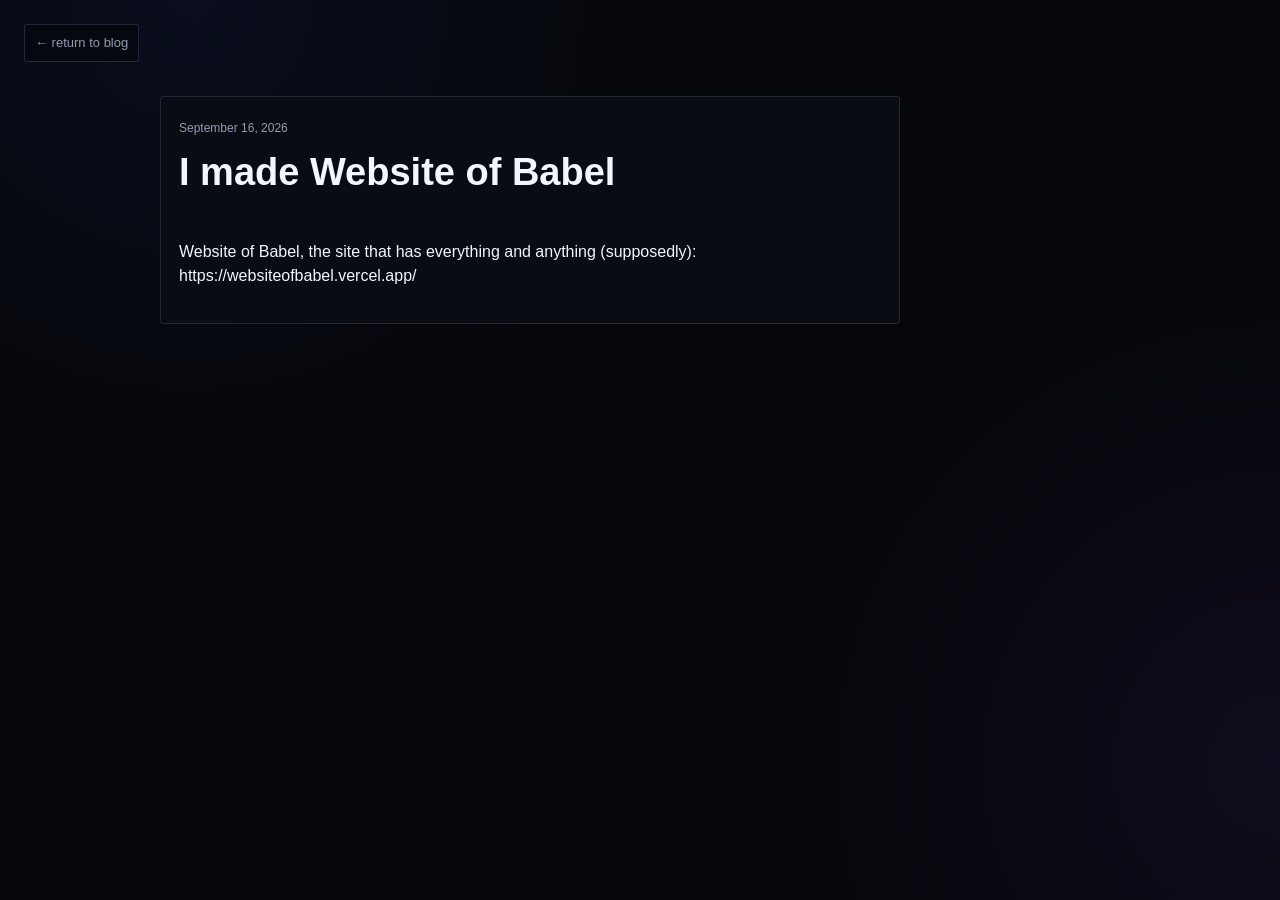
<file: blogs/websiteofbabel.html>
<!doctype html>
<html lang="en">
<head>
  <meta charset="UTF-8">
  <meta name="viewport" content="width=device-width,initial-scale=1">
  <meta name="color-scheme" content="dark">
  <title>Website Of Babel · HitBoyXx23</title>
  <link rel="icon" href="../public/assets/favicon.ico" type="image/x-icon">
  <link rel="stylesheet" href="../public/css/style.css">
</head>
<body>
  <div class="back-to-home">
    <button type="button" class="back-button" onclick="window.location.href='./'">← return to blog</button>
  </div>

  <main class="main">
    <section class="section inner-section">
      <div class="container">
        <article class="article">
          <span class="blog-date">September 16, 2026</span>
          <h1>I made Website of Babel</h1>

          <p>
            Website of Babel, the site that has everything and anything (supposedly):
            <a href="https://websiteofbabel.vercel.app/" target="_blank" rel="noopener noreferrer">
              https://websiteofbabel.vercel.app/
            </a>
          </p>
        </article>
      </div>
    </section>
  </main>
</body>
</html>
</file>
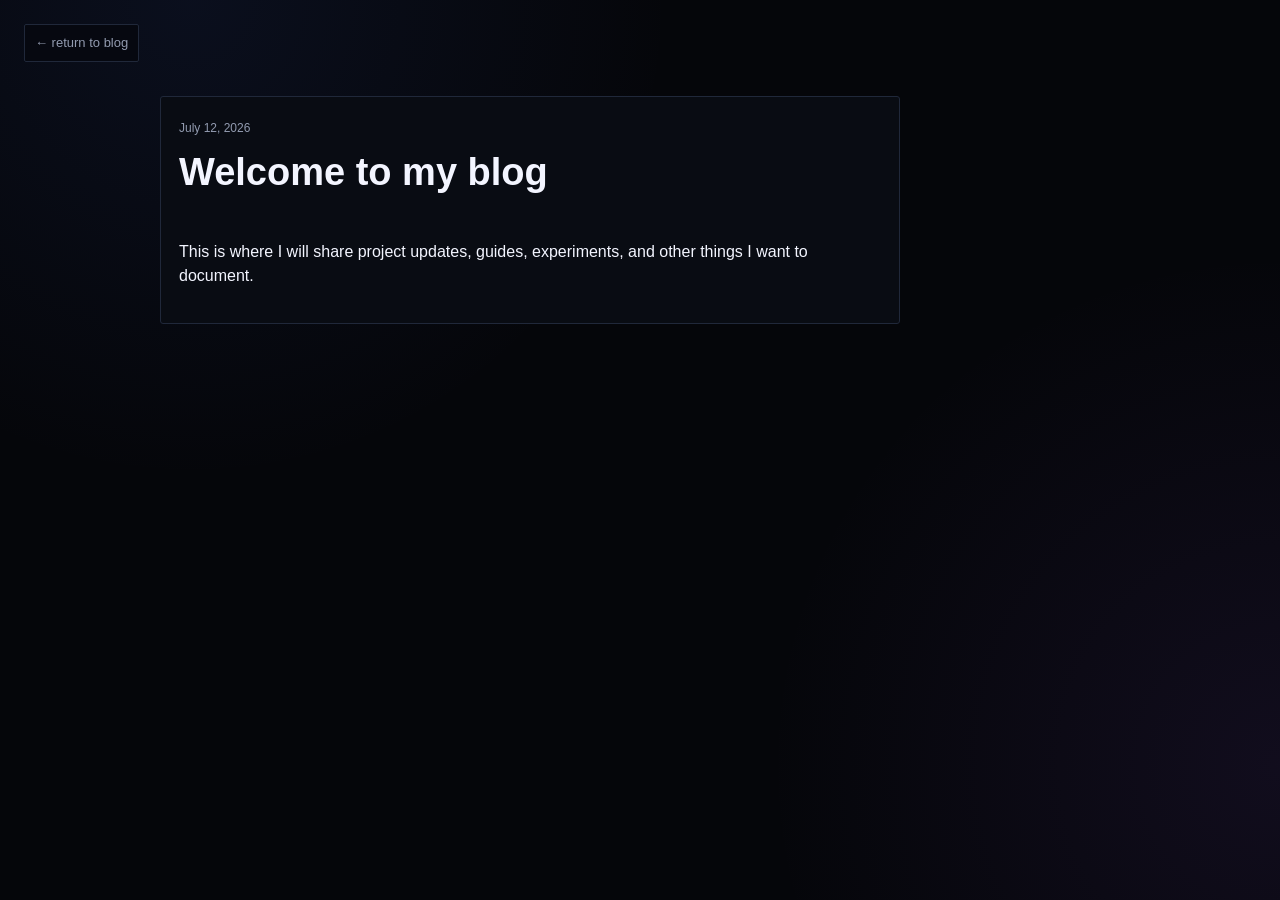
<file: blogs/welcome.html>
<!doctype html>
<html lang="en">
<head>
  <meta charset="UTF-8">
  <meta name="viewport" content="width=device-width,initial-scale=1">
  <meta name="color-scheme" content="dark">
  <title>Welcome · HitBoyXx23</title>
  <link rel="icon" href="../public/assets/favicon.ico" type="image/x-icon">
  <link rel="stylesheet" href="../public/css/style.css">
</head>
<body>
  <div class="back-to-home">
    <button type="button" class="back-button" onclick="window.location.href='./'">← return to blog</button>
  </div>
  <main class="main">
    <section class="section inner-section">
      <div class="container">
        <article class="article">
          <span class="blog-date">July 12, 2026</span>
          <h1>Welcome to my blog</h1>
          <p>This is where I will share project updates, guides, experiments, and other things I want to document.</p>
        </article>
      </div>
    </section>
  </main>
</body>
</html>
</file>
<file: public/css/style.css>
:root {
  color-scheme: dark;
  --bg: #05060a;
  --panel: #090c13;
  --panel-2: #0d111b;
  --panel-3: #121728;
  --border: #20283a;
  --border-bright: #4169e1;
  --text: #f3f5ff;
  --muted: #929bb0;
  --blue: #4169e1;
  --blue-bright: #7d98ff;
  --purple: #7d4ac7;
  --green: #52c98c;
  --red: #e36a7a;
  --width: 960px;
}

* {
  box-sizing: border-box;
}

html {
  scroll-behavior: smooth;
}

body {
  min-height: 100vh;
  margin: 0;
  background:
    radial-gradient(circle at 15% 0%, rgba(65, 105, 225, .09), transparent 30rem),
    radial-gradient(circle at 100% 85%, rgba(125, 74, 199, .10), transparent 32rem),
    var(--bg);
  color: var(--text);
  font-family: Arial, Helvetica, sans-serif;
  line-height: 1.55;
}

a {
  color: inherit;
  text-decoration: none;
}

button,
input {
  font: inherit;
}

button {
  color: inherit;
}

img {
  max-width: 100%;
}

.main {
  min-height: calc(100vh - 70px);
}

.section {
  padding: 64px 0;
}

.container {
  width: min(calc(100% - 28px), var(--width));
  margin-inline: auto;
}

/* Shared motion */
a,
button,
.hero-link,
.back-button,
.contact-link,
.blog-card,
.track-row,
.track-open,
.pagination-btn,
.hero-pfp {
  transition:
    color .18s ease,
    border-color .18s ease,
    background .18s ease,
    box-shadow .18s ease,
    transform .18s ease;
}

/* Homepage */
.hero {
  padding-top: 82px;
}

.hero-content {
  text-align: center;
}

.hero-pfp {
  width: 118px;
  height: 118px;
  border: 1px solid var(--border);
  border-radius: 8px;
  object-fit: cover;
}

.hero-pfp:hover {
  border-color: var(--blue);
  box-shadow:
    0 0 0 1px rgba(65,105,225,.18),
    0 18px 50px rgba(73,42,128,.25);
  transform: translateY(-3px) scale(1.015);
}

.hero h2 {
  margin: 18px 0 7px;
  font-size: clamp(44px, 9vw, 72px);
  line-height: 1;
  letter-spacing: -4px;
  text-shadow: 0 0 28px rgba(65,105,225,.10);
}

.hero-content p {
  max-width: 610px;
  margin: 0 auto;
  color: var(--muted);
}

.hero-actions {
  display: flex;
  flex-wrap: wrap;
  justify-content: center;
  gap: 8px;
  margin-top: 22px;
}

.hero-link,
.action-button {
  display: inline-flex;
  min-height: 41px;
  align-items: center;
  justify-content: center;
  padding: 9px 14px;
  border: 1px solid var(--border);
  border-radius: 2px;
  background: #070910;
  color: var(--muted);
  font-size: 13px;
  font-weight: 700;
  cursor: pointer;
}

.hero-link:hover,
.action-button:hover {
  border-color: var(--blue);
  background:
    linear-gradient(
      135deg,
      rgba(65,105,225,.16),
      rgba(125,74,199,.40)
    );
  color: var(--blue-bright);
  box-shadow: 0 12px 30px rgba(52,30,96,.20);
  transform: translateY(-2px);
}

/* Fixed return control */
.back-to-home {
  position: fixed;
  top: 24px;
  left: 24px;
  z-index: 100;
  width: auto;
  margin: 0;
  padding: 0;
  pointer-events: none;
}

.back-button {
  display: inline-flex;
  align-items: center;
  gap: 6px;
  padding: 8px 10px;
  border: 1px solid var(--border);
  border-radius: 2px;
  background: rgba(7,9,16,.94);
  color: var(--muted);
  font-size: 13px;
  cursor: pointer;
  pointer-events: auto;
  backdrop-filter: blur(10px);
}

.back-button:hover {
  border-color: var(--blue);
  background:
    linear-gradient(
      135deg,
      rgba(65,105,225,.16),
      rgba(125,74,199,.38)
    );
  color: var(--blue-bright);
  box-shadow: 0 10px 26px rgba(45,26,84,.20);
  transform: translateX(-2px);
}

/* Inner page headings */
.page-heading {
  margin-bottom: 24px;
}

.page-heading small,
.eyebrow {
  color: var(--blue-bright);
  font-size: 11px;
  font-weight: 700;
  letter-spacing: 1.5px;
  text-transform: uppercase;
}

.page-heading h1 {
  margin: 4px 0 6px;
  font-size: clamp(38px, 7vw, 62px);
  line-height: 1;
  letter-spacing: -3px;
  text-shadow: 0 0 28px rgba(65,105,225,.10);
}

.page-heading p {
  max-width: 620px;
  margin: 0;
  color: var(--muted);
}

/* Shared panels */
.loading-spinner,
.notice,
.article,
.track-row,
.blog-card,
.contact-link {
  border: 1px solid var(--border);
  border-radius: 3px;
  background: var(--panel);
}

.loading-spinner,
.notice {
  padding: 20px;
  color: var(--muted);
  text-align: center;
}

.notice.error {
  border-color: #6d333d;
  color: #ff9caa;
}

.notice.success {
  border-color: #2e6248;
  color: #8ce3b7;
}

/* Contact and projects */
.full-page-contacts,
.project-list,
.music-list,
.blog-list {
  display: grid;
  gap: 8px;
}

.contact-link {
  display: grid;
  grid-template-columns: 40px minmax(0, 1fr) auto;
  align-items: center;
  gap: 14px;
  min-height: 80px;
  padding: 12px 14px;
  color: inherit;
}

button.contact-link {
  width: 100%;
  font: inherit;
  text-align: left;
  cursor: pointer;
}

.contact-link:hover {
  border-color: var(--blue);
  background:
    linear-gradient(
      135deg,
      rgba(65,105,225,.13),
      rgba(125,74,199,.31)
    );
  box-shadow: 0 12px 28px rgba(42,24,78,.18);
  transform: translateY(-2px);
}

.contact-icon-wrap {
  display: grid;
  width: 38px;
  height: 38px;
  place-items: center;
  border: 1px solid var(--border);
  background: #070910;
  color: var(--muted);
  transition: inherit;
}

.contact-icon-wrap svg {
  width: 22px;
  height: 22px;
}

.contact-link:hover .contact-icon-wrap {
  border-color: var(--blue);
  color: var(--blue-bright);
  background:
    linear-gradient(
      135deg,
      rgba(65,105,225,.18),
      rgba(125,74,199,.38)
    );
  box-shadow: 0 0 18px rgba(65,105,225,.12);
  transform: scale(1.05);
}

.contact-text {
  display: flex;
  min-width: 0;
  flex-direction: column;
}

.contact-text > span {
  overflow-wrap: anywhere;
  font-size: 15px;
  font-weight: 700;
}

.contact-link:hover .contact-text > span {
  color: var(--blue-bright);
}

.project-description,
.contact-url,
.small-text {
  color: var(--muted);
  font-size: 12px;
}

.project-description {
  overflow-wrap: anywhere;
}

.contact-url {
  max-width: 220px;
  overflow: hidden;
  text-align: right;
  text-overflow: ellipsis;
  white-space: nowrap;
}

.copy-link {
  color: inherit;
}

.project-card {
  grid-template-columns: 40px minmax(0,1fr) minmax(120px, 180px);
}

.project-card > svg {
  width: 28px;
  height: 28px;
  color: var(--muted);
}

.project-card:hover > svg {
  color: var(--blue-bright);
  filter: drop-shadow(0 0 8px rgba(65,105,225,.28));
  transform: scale(1.06);
}

.project-meta {
  display: grid;
  min-width: 0;
  justify-items: end;
  gap: 2px;
  color: var(--muted);
  font-size: 11px;
  text-align: right;
}

.project-meta span {
  max-width: 100%;
  overflow: hidden;
  text-overflow: ellipsis;
  white-space: nowrap;
}

.project-stats {
  display: flex;
  flex-wrap: wrap;
  gap: 10px;
  margin-top: 5px;
}

.project-stat {
  color: var(--muted);
  font-size: 11px;
}

.project-language {
  color: var(--blue-bright);
}

/* Music fallback / shared track styles */
.track-row {
  display: grid;
  grid-template-columns: 64px minmax(0,1fr) auto;
  align-items: center;
  gap: 12px;
  padding: 10px;
}

.track-row:hover {
  border-color: var(--blue);
  background:
    linear-gradient(
      135deg,
      rgba(65,105,225,.11),
      rgba(125,74,199,.27)
    );
  box-shadow: 0 12px 28px rgba(42,24,78,.16);
  transform: translateY(-2px);
}

.track-cover {
  width: 64px;
  height: 64px;
  border-radius: 2px;
  object-fit: cover;
  background: var(--panel-2);
}

.track-name {
  font-weight: 700;
}

.track-row:hover .track-name {
  color: var(--blue-bright);
}

.track-artist,
.track-album,
.track-time {
  color: var(--muted);
  font-size: 12px;
}

.track-open {
  padding: 7px 9px;
  border: 1px solid var(--border);
  border-radius: 2px;
  color: var(--blue-bright);
  font-size: 12px;
}

.track-open:hover {
  border-color: var(--blue);
  background: rgba(125,74,199,.30);
  transform: translateY(-1px);
}

.progress {
  height: 4px;
  margin-top: 7px;
  background: #202635;
}

.progress-fill {
  height: 100%;
  background: linear-gradient(90deg, var(--blue), var(--purple));
}

.section-label {
  margin: 28px 0 9px;
  font-size: 18px;
}

/* Blog */
.blog-card {
  display: block;
  padding: 14px;
}

.blog-card:hover {
  border-color: var(--blue);
  background:
    linear-gradient(
      135deg,
      rgba(65,105,225,.13),
      rgba(125,74,199,.31)
    );
  box-shadow: 0 12px 28px rgba(42,24,78,.16);
  transform: translateY(-2px);
}

.blog-card h2 {
  margin: 2px 0;
  font-size: 18px;
}

.blog-card:hover h2 {
  color: var(--blue-bright);
}

.blog-date,
.blog-card p {
  color: var(--muted);
  font-size: 12px;
}

.article {
  max-width: 740px;
  padding: 18px;
}

.article h1 {
  margin-top: 3px;
  font-size: 38px;
}

/* Footer and particles */
.footer {
  padding: 24px 0;
  color: var(--muted);
  font-size: 12px;
  text-align: center;
}

#particles {
  position: fixed;
  inset: 0;
  z-index: -1;
  pointer-events: none;
}

@media (max-width: 720px) {
  .back-to-home {
    top: 14px;
    left: 14px;
  }

  .section {
    padding: 48px 0;
  }

  .hero {
    padding-top: 58px;
  }

  .hero h2,
  .page-heading h1 {
    letter-spacing: -2px;
  }

  .contact-link,
  .project-card {
    grid-template-columns: 40px minmax(0,1fr);
  }

  .contact-url,
  .project-meta {
    grid-column: 2;
    max-width: 100%;
    justify-items: start;
    text-align: left;
  }

  .track-row {
    grid-template-columns: auto minmax(0,1fr);
  }

  .track-open {
    grid-column: 1 / -1;
  }
}

@media (prefers-reduced-motion: reduce) {
  *,
  *::before,
  *::after {
    scroll-behavior: auto !important;
    transition-duration: .01ms !important;
    animation-duration: .01ms !important;
    animation-iteration-count: 1 !important;
  }
}

.inner-section {
  padding-top: 96px;
}

@media (max-width: 720px) {
  .inner-section {
    padding-top: 76px;
  }
}


.anime-page .back-to-home {
  top: 20px;
  left: 20px;
}

.anime-page .back-button {
  box-shadow: 0 8px 24px rgba(0,0,0,.32);
}


.anime-page .back-to-home {
  top: 16px !important;
  left: 16px !important;
}

.anime-page .back-button {
  padding: 7px 9px !important;
  font-size: 12px !important;
}



@media (max-width: 650px) {
  .discord-about-fields {
    grid-template-columns: 1fr;
  }

  .discord-about-content {
    padding: 15px;
  }
}
</file>
<file: public/css/components/anilist.css>
.anime-page {
  background: var(--bg);
}

.anime-section {
  padding: 84px 0 56px;
}

.anime-container {
  width: min(calc(100% - 32px), 1580px);
  max-width: none;
}

.creations-anilist {
  display: flex;
  flex-direction: column;
  gap: 38px;
}

.stats-bar {
  display: grid;
  grid-template-columns: repeat(9, minmax(105px, 1fr));
  overflow-x: auto;
  border: 1px solid var(--border);
  background: rgba(9,12,19,.94);
}

.stats-bar-item {
  min-width: 105px;
  padding: 14px 10px;
  border-right: 1px solid var(--border);
  text-align: center;
}

.stats-bar-item:last-child {
  border-right: 0;
}

.stats-bar-value,
.stats-bar-label {
  display: block;
}

.stats-bar-value {
  font-size: 18px;
  font-weight: 700;
}

.stats-bar-label {
  margin-top: 2px;
  color: var(--muted);
  font-size: 10px;
  white-space: nowrap;
}

.section-header {
  display: flex;
  align-items: baseline;
  gap: 8px;
  margin-bottom: 12px;
}

.section-header h4 {
  margin: 0;
  font-size: 15px;
  line-height: 1.2;
}

.section-count {
  color: var(--muted);
  font-size: 11px;
}

.anime-grid,
.activity-grid {
  display: grid;
  grid-template-columns: repeat(auto-fill, minmax(145px, 1fr));
  gap: 12px;
}

.anime-grid-item,
.activity-card,
.anime-card {
  border: 1px solid var(--border);
  background: rgba(9,12,19,.96);
  transition:
    border-color .18s ease,
    box-shadow .18s ease,
    transform .18s ease;
}

.anime-grid-item:hover,
.activity-card:hover {
  border-color: var(--blue);
  box-shadow: 0 16px 36px rgba(62,29,112,.28);
  transform: translateY(-4px);
}

.anime-card:hover {
  border-color: var(--blue);
}

.anime-grid-cover,
.activity-cover,
.anime-card-cover {
  position: relative;
  overflow: hidden;
  aspect-ratio: 2 / 3;
  background: #0d1118;
}

.anime-grid-cover img,
.activity-cover img,
.anime-card-cover img {
  width: 100%;
  height: 100%;
  object-fit: cover;
  transition: transform .25s ease;
}

.anime-grid-item:hover img,
.activity-card:hover img,
.anime-card:hover img {
  transform: scale(1.035);
}

.anime-grid-info,
.activity-info,
.anime-card-info {
  min-height: 68px;
  padding: 9px;
}

.anime-grid-title,
.activity-title,
.anime-card-title {
  display: -webkit-box;
  overflow: hidden;
  min-height: 36px;
  font-size: 12px;
  font-weight: 700;
  -webkit-box-orient: vertical;
  -webkit-line-clamp: 2;
}

.anime-grid-meta,
.activity-meta,
.anime-card-meta {
  display: flex;
  flex-wrap: wrap;
  gap: 6px;
  margin-top: 6px;
  color: var(--muted);
  font-size: 9px;
}

.anime-grid-score-badge {
  position: absolute;
  top: 7px;
  left: 7px;
  padding: 3px 6px;
  background: rgba(5,6,10,.88);
  font-size: 9px;
}

.anime-grid-date-badge,
.activity-date {
  position: absolute;
  bottom: 7px;
  left: 7px;
  padding: 3px 7px;
  background: rgba(5,6,10,.55);
  font-size: 9px;
  color: #f0f2fa;
}

.character-grid {
  grid-template-columns: repeat(auto-fill, minmax(125px, 1fr));
}

.character-grid .anime-grid-cover {
  aspect-ratio: 3 / 4;
}

.anime-carousel {
  display: grid;
  grid-auto-columns: clamp(155px, 12vw, 190px);
  grid-auto-flow: column;
  gap: 12px;
  overflow-x: auto;
  padding-bottom: 12px;
  scroll-behavior: smooth;
}

.anime-card-overlay {
  position: absolute;
  right: 0;
  bottom: 0;
  left: 0;
  padding: 9px;
  background: linear-gradient(transparent, rgba(5,6,10,.96));
}

.anime-card-progress {
  height: 3px;
  margin-bottom: 6px;
  background: rgba(255,255,255,.15);
}

.anime-card-progress-fill {
  height: 100%;
  background: linear-gradient(90deg, var(--blue), var(--purple));
}

.anime-card-episodes {
  font-size: 10px;
}

.star {
  color: #f1bf4f;
}

.anime-search {
  width: min(420px, 100%);
  margin-bottom: 14px;
}

.search-input {
  width: 100%;
  padding: 10px 12px;
  border: 1px solid var(--border);
  background: var(--panel);
  color: var(--text);
  outline: none;
}

.search-input:focus {
  border-color: var(--blue);
  box-shadow: 0 0 0 2px rgba(125,74,199,.18);
}

.pagination {
  display: flex;
  align-items: center;
  justify-content: center;
  gap: 12px;
  margin-top: 18px;
}

.pagination-btn {
  padding: 7px 11px;
  border: 1px solid var(--border);
  background: #070910;
  color: var(--muted);
  cursor: pointer;
}

.pagination-btn:hover:not(:disabled) {
  border-color: var(--blue);
  background: linear-gradient(135deg, rgba(65,105,225,.16), rgba(125,74,199,.38));
  color: var(--blue-bright);
}

.pagination-btn:disabled {
  opacity: .4;
  cursor: default;
}

.pagination-info {
  color: var(--muted);
  font-size: 11px;
}

.profile-stats {
  display: grid;
  grid-template-columns: repeat(3, 1fr);
  border: 1px solid var(--border);
  background: rgba(9,12,19,.96);
}

.profile-stat {
  display: flex;
  flex-direction: column;
  padding: 13px;
  border-right: 1px solid var(--border);
}

.profile-stat:last-child {
  border-right: 0;
}

.profile-label {
  color: var(--muted);
  font-size: 10px;
}

.profile-value {
  margin-top: 2px;
  font-size: 13px;
  font-weight: 600;
}

.profile-link {
  color: var(--blue-bright);
}

@media (max-width: 700px) {
  .anime-section {
    padding-top: 72px;
  }

  .anime-container {
    width: min(calc(100% - 18px), 1580px);
  }

  .creations-anilist {
    gap: 28px;
  }

  .anime-grid,
  .activity-grid {
    grid-template-columns: repeat(2, minmax(0, 1fr));
    gap: 10px;
  }

  .character-grid {
    grid-template-columns: repeat(2, minmax(0, 1fr));
  }

  .profile-stats {
    grid-template-columns: 1fr;
  }

  .profile-stat {
    border-right: 0;
    border-bottom: 1px solid var(--border);
  }

  .profile-stat:last-child {
    border-bottom: 0;
  }
}





.recent-activity-section {
  margin: 0;
}

.activity-grid {
  grid-template-columns: repeat(auto-fill, minmax(150px, 1fr));
}

.activity-card {
  min-width: 0;
}

.activity-status {
  color: var(--blue-bright);
  font-weight: 700;
}

@media (max-width: 700px) {
  .activity-grid {
    grid-template-columns: repeat(2, minmax(0, 1fr));
  }
}


.recent-activity-section {
  margin: 0;
}

.activity-grid {
  display: grid;
  grid-template-columns: repeat(auto-fill, minmax(145px, 1fr));
  gap: 12px;
}

.activity-status {
  color: var(--blue-bright);
  font-weight: 700;
}

@media (max-width: 700px) {
  .activity-grid {
    grid-template-columns: repeat(2, minmax(0, 1fr));
  }
}


.anime-list-note {
  margin: -4px 0 12px;
  color: var(--muted);
  font-size: 11px;
}



.anime-list-note {
  margin: -4px 0 12px;
  color: var(--muted);
  font-size: 11px;
}

.recent-activity-button {
  position: fixed;
  right: 22px;
  bottom: 22px;
  z-index: 170;
  display: grid;
  width: 58px;
  height: 58px;
  place-items: center;
  border: 1px solid #353a49;
  border-radius: 50%;
  background: rgba(8,10,16,.96);
  color: #f4f6ff;
  cursor: pointer;
  box-shadow: 0 14px 36px rgba(0,0,0,.38);
  transition:
    transform .18s ease,
    border-color .18s ease,
    background .18s ease,
    box-shadow .18s ease;
}

.recent-activity-button svg {
  width: 25px;
  height: 25px;
}

.recent-activity-button > span {
  position: absolute;
  top: -5px;
  right: -4px;
  display: grid;
  min-width: 23px;
  height: 23px;
  padding: 0 5px;
  place-items: center;
  border: 2px solid var(--bg);
  border-radius: 999px;
  background: var(--purple);
  color: #fff;
  font-size: 10px;
  font-weight: 800;
}

.recent-activity-button:hover,
.recent-activity-button[aria-expanded="true"] {
  border-color: var(--blue);
  background:
    linear-gradient(
      135deg,
      rgba(65,105,225,.24),
      rgba(125,74,199,.46)
    );
  box-shadow:
    0 0 0 1px rgba(125,74,199,.12),
    0 18px 44px rgba(55,30,100,.38);
  transform: translateY(-3px);
}

.recent-activity-backdrop {
  position: fixed;
  inset: 0;
  z-index: 140;
  visibility: hidden;
  border: 0;
  background: rgba(0,0,0,.72);
  opacity: 0;
  cursor: default;
  backdrop-filter: blur(1px);
  transition: opacity .18s ease, visibility .18s ease;
}

.recent-activity-backdrop.open {
  visibility: visible;
  opacity: 1;
}

.recent-activity-modal {
  position: fixed;
  top: 50%;
  left: 50%;
  z-index: 160;
  display: flex;
  width: min(450px, calc(100% - 32px));
  max-height: min(680px, calc(100vh - 72px));
  overflow: hidden;
  border: 1px solid #30333d;
  background: #0d0f13;
  box-shadow: 0 28px 80px rgba(0,0,0,.58);
  opacity: 0;
  pointer-events: none;
  transform: translate(-50%, -48%) scale(.97);
  transition:
    opacity .18s ease,
    transform .18s ease;
  flex-direction: column;
}

.recent-activity-modal.open {
  opacity: 1;
  pointer-events: auto;
  transform: translate(-50%, -50%) scale(1);
}

.recent-activity-modal-header {
  display: flex;
  min-height: 58px;
  align-items: center;
  justify-content: space-between;
  padding: 14px 16px;
  border-bottom: 1px solid #292d36;
  background: #0f1116;
}

.recent-activity-modal-header span {
  color: var(--blue-bright);
  font-size: 10px;
  font-weight: 800;
  letter-spacing: 1.3px;
  text-transform: uppercase;
}

.recent-activity-modal-header h2 {
  margin: 2px 0 0;
  font-size: 16px;
  letter-spacing: .02em;
}

.recent-activity-close {
  display: grid;
  width: 34px;
  height: 34px;
  place-items: center;
  border: 0;
  background: transparent;
  color: var(--muted);
  font-size: 24px;
  cursor: pointer;
}

.recent-activity-close:hover {
  color: #fff;
  transform: rotate(4deg);
}

.recent-activity-modal-list {
  overflow-y: auto;
  scrollbar-color: #727782 #151820;
  scrollbar-width: thin;
}

.recent-activity-modal-list::-webkit-scrollbar {
  width: 9px;
}

.recent-activity-modal-list::-webkit-scrollbar-track {
  background: #151820;
}

.recent-activity-modal-list::-webkit-scrollbar-thumb {
  border-radius: 999px;
  background: #737883;
}

.recent-activity-modal-item {
  display: grid;
  grid-template-columns: 52px minmax(0, 1fr);
  gap: 12px;
  min-height: 72px;
  padding: 10px 14px;
  border-bottom: 1px solid #272b33;
  background: #0d0f13;
}

.recent-activity-modal-item:last-child {
  border-bottom: 0;
}

.recent-activity-modal-item:hover {
  background:
    linear-gradient(
      135deg,
      rgba(65,105,225,.08),
      rgba(125,74,199,.18)
    );
}

.recent-activity-modal-item img {
  width: 52px;
  height: 52px;
  object-fit: cover;
}

.recent-activity-modal-item > span {
  display: flex;
  min-width: 0;
  justify-content: center;
  flex-direction: column;
}

.recent-activity-modal-item strong {
  overflow: hidden;
  color: #f5f6fb;
  font-size: 12px;
  text-overflow: ellipsis;
  white-space: nowrap;
}

.recent-activity-modal-item small:first-of-type {
  color: #b66fe3;
  font-weight: 700;
}

.recent-activity-modal-item small,
.recent-activity-modal-item time {
  color: var(--muted);
  font-size: 10px;
}

body.recent-activity-open {
  overflow: hidden;
}

@media (max-width: 650px) {
  .recent-activity-button {
    right: 14px;
    bottom: 14px;
    width: 54px;
    height: 54px;
  }

  .recent-activity-modal {
    width: calc(100% - 18px);
    max-height: calc(100vh - 34px);
  }
}


/* v40 tweaks */
.anilist-profile,
.anime-profile,
.profile-avatar,
.profile-image,
.hero-pfp,
.anilist-header img:first-child{
  display:none !important;
}

/* Royal blue scrollbars */
*{
  scrollbar-color:#4169E1 #0b0d12;
  scrollbar-width:thin;
}
*::-webkit-scrollbar{
  width:10px;
  height:10px;
}
*::-webkit-scrollbar-track{
  background:#0b0d12;
}
*::-webkit-scrollbar-thumb{
  background:#4169E1;
  border-radius:999px;
}
*::-webkit-scrollbar-thumb:hover{
  background:#5d82ff;
}


/* Anime page uses no personal profile image or profile background. */
.anime-page .hero-pfp,
.anime-page .profile-avatar,
.anime-page .profile-image,
.anime-page .anilist-profile img,
.anime-page .anime-profile img {
  display: none !important;
}


.recent-activity-copy {
  display: flex;
  min-width: 0;
  justify-content: center;
  flex-direction: column;
}

.recent-activity-primary {
  margin-top: 2px;
  color: #b66fe3 !important;
  font-weight: 700;
}

.recent-activity-meta {
  margin-top: 1px;
  color: var(--blue-bright) !important;
}

.recent-activity-modal-item time {
  margin-top: 2px;
  color: var(--muted);
}

.detail-backdrop {
  position: fixed;
  inset: 0;
  z-index: 981;
  visibility: hidden;
  border: 0;
  background: rgba(0,0,0,.72);
  opacity: 0;
  cursor: default;
  backdrop-filter: blur(1px);
  transition: opacity .18s ease, visibility .18s ease;
}

.detail-backdrop.open {
  visibility: visible;
  opacity: 1;
}

.detail-modal {
  position: fixed;
  top: 50%;
  left: 50%;
  z-index: 982;
  width: min(660px, calc(100% - 32px));
  max-height: min(92vh, 780px);
  overflow-y: auto;
  border: 1px solid var(--border);
  background: rgba(9,12,19,.98);
  box-shadow: 0 28px 80px rgba(0,0,0,.58);
  opacity: 0;
  pointer-events: none;
  transform: translate(-50%, -50%) translateZ(0);
  transition: opacity .18s ease;
  padding: 22px;
  color: var(--text);
  scrollbar-color: #4169e1 #151820;
  scrollbar-width: thin;
}

.detail-modal.open {
  opacity: 1;
  pointer-events: auto;
}

.detail-modal::-webkit-scrollbar {
  width: 9px;
}

.detail-modal::-webkit-scrollbar-track {
  background: #151820;
}

.detail-modal::-webkit-scrollbar-thumb {
  border-radius: 999px;
  background: #4169e1;
}

.detail-modal::-webkit-scrollbar-thumb:hover {
  background: #5d82ff;
}

.detail-header {
  display: flex;
  gap: 16px;
  flex-wrap: wrap;
}

.detail-cover {
  width: 128px;
  border: 1px solid var(--border);
  flex-shrink: 0;
}

.detail-info {
  flex: 1;
  min-width: 200px;
  padding-right: 28px;
}

.detail-title {
  margin: 0 0 8px;
  font-size: 18px;
  line-height: 1.25;
  color: var(--text);
  word-break: break-word;
}

.detail-badges {
  display: flex;
  flex-wrap: wrap;
  gap: 6px;
}

.detail-badge {
  padding: 3px 9px;
  border: 1px solid var(--border);
  background: rgba(9,12,19,.9);
  color: var(--muted);
  font-size: 11px;
  white-space: nowrap;
}

.detail-badge-wrap {
  display: block;
  padding: 6px 10px;
  border: 1px solid var(--border);
  background: rgba(9,12,19,.9);
  color: var(--muted);
  font-size: 11px;
  line-height: 1.5;
  white-space: normal;
  word-break: break-word;
}

.detail-genre-pill {
  padding: 3px 9px;
  background: #4169e1;
  color: #fff;
  font-size: 11px;
}

.detail-score {
  margin-top: 8px;
  font-size: 13px;
}

.detail-score .star {
  color: #f1bf4f;
}

.detail-description {
  margin: 16px 0 0;
  padding-top: 16px;
  border-top: 1px solid var(--border);
  color: var(--text);
  font-size: 13px;
  line-height: 1.5;
}

.detail-actions {
  display: flex;
  flex-wrap: wrap;
  gap: 10px;
  margin-top: 16px;
}

.detail-btn {
  flex: 1;
  min-width: 120px;
  padding: 9px 16px;
  text-align: center;
  font-size: 13px;
  font-weight: 600;
  text-decoration: none;
  cursor: pointer;
}

.detail-btn-primary {
  border: 0;
  background: #4169e1;
  color: #fff;
}

.detail-btn-primary:hover {
  background: #5d82ff;
}

.detail-btn-secondary {
  flex: 0 0 auto;
  border: 1px solid var(--border);
  background: rgba(9,12,19,.9);
  color: var(--muted);
}

.detail-btn-secondary:hover {
  border-color: #4169e1;
  color: var(--blue-bright);
}

body.anime-detail-open,
body.character-detail-open {
  overflow: hidden;
}

@media (max-width: 650px) {
  .detail-modal {
    width: calc(100% - 18px);
    padding: 18px;
  }
}
</file>
<file: public/css/components/spotify.css>
.music-section {
  padding-top: 88px;
}

.spotify-status {
  margin-bottom: 22px;
  padding: 10px 12px;
  border: 1px solid var(--border);
  background: var(--panel);
  color: var(--muted);
  font-size: 12px;
}

.spotify-status a {
  color: var(--blue-bright);
}

.spotify-status-success {
  border-color: rgba(82, 201, 140, .45);
  color: #8ce3b7;
}

.spotify-status-error {
  border-color: rgba(227, 106, 122, .45);
  color: #ff9caa;
}

.spotify-section + .spotify-section {
  margin-top: 32px;
}

.spotify-section-heading {
  display: flex;
  align-items: baseline;
  justify-content: space-between;
  gap: 16px;
  margin-bottom: 10px;
}

.spotify-section-heading h2 {
  margin: 0;
  font-size: 16px;
  text-transform: lowercase;
}

.spotify-section-heading a {
  color: var(--muted);
  font-size: 12px;
}

.spotify-section-heading a:hover {
  color: var(--blue-bright);
}

.spotify-now-card,
.spotify-recent-card,
.spotify-empty {
  border: 1px solid var(--border);
  background: var(--panel);
}

.spotify-now-card {
  display: grid;
  grid-template-columns: minmax(140px, 220px) minmax(0, 1fr);
  gap: 22px;
  padding: 18px;
  transition:
    border-color .2s ease,
    box-shadow .2s ease,
    transform .2s ease;
}

.spotify-now-card:hover {
  border-color: var(--blue);
  box-shadow: 0 18px 40px rgba(52,30,96,.22);
}

.spotify-cover-link {
  display: block;
  min-width: 0;
}

.spotify-now-cover {
  display: block;
  width: 100%;
  aspect-ratio: 1;
  object-fit: cover;
  border-radius: 14px;
  transition:
    transform .25s ease,
    box-shadow .25s ease;
}

.spotify-now-cover:hover {
  transform: scale(1.04);
  box-shadow: 0 12px 35px rgba(0,0,0,.45);
}

.spotify-now-info {
  display: flex;
  min-width: 0;
  justify-content: center;
  flex-direction: column;
}

.spotify-playing-label {
  color: var(--blue-bright);
  font-size: 10px;
  font-weight: 700;
  letter-spacing: 1.4px;
  text-transform: uppercase;
}

.spotify-track-title {
  overflow: hidden;
  margin-top: 5px;
  color: var(--text);
  font-size: clamp(24px, 4vw, 42px);
  font-weight: 700;
  line-height: 1.08;
  text-overflow: ellipsis;
  white-space: nowrap;
}

.spotify-track-title:hover,
.spotify-recent-title:hover {
  color: var(--blue-bright);
}

.spotify-track-artist {
  margin-top: 7px;
  color: #c5cada;
  font-size: 15px;
}

.spotify-track-album {
  color: var(--muted);
  font-size: 12px;
}

.spotify-progress {
  height: 6px;
  margin-top: 24px;
  overflow: hidden;
  border-radius: 999px;
  background: #1d2331;
}

#spotify-progress-bar {
  height: 100%;
  border-radius: inherit;
  background: linear-gradient(
    90deg,
    var(--blue),
    var(--purple)
  );
  transition: width 1s linear;
  box-shadow:
    0 0 12px rgba(65,105,225,.45);
}

.spotify-progress-times,
#spotify-time {
  display: flex;
  justify-content: space-between;
  margin-top: 8px;
  color: var(--muted);
  font-size: 11px;
}

.spotify-recent-list {
  display: grid;
  gap: 8px;
}

.spotify-recent-card {
  display: grid;
  grid-template-columns: 58px minmax(0, 1fr) auto;
  align-items: center;
  gap: 12px;
  padding: 9px;
  border-radius: 10px;
  transition:
    border-color .18s ease,
    background .18s ease,
    box-shadow .18s ease,
    transform .18s ease;
}

.spotify-recent-card:hover,
.spotify-now-card:hover {
  border-color: var(--blue);
  background:
    linear-gradient(
      135deg,
      rgba(65,105,225,.10),
      rgba(125,74,199,.26)
    );
  box-shadow: 0 14px 34px rgba(52,30,96,.18);
}

.spotify-recent-card:hover {
  transform: translateY(-2px);
}

.spotify-recent-cover {
  display: block;
  width: 58px;
  height: 58px;
  object-fit: cover;
  border-radius: 8px;
}

.spotify-recent-info {
  display: flex;
  min-width: 0;
  flex-direction: column;
}

.spotify-recent-title {
  overflow: hidden;
  font-weight: 700;
  text-overflow: ellipsis;
  white-space: nowrap;
}

.spotify-recent-info span,
.spotify-recent-info small {
  overflow: hidden;
  color: var(--muted);
  font-size: 11px;
  text-overflow: ellipsis;
  white-space: nowrap;
}

.spotify-open-button {
  padding: 7px 10px;
  border: 1px solid var(--border);
  background: #070910;
  color: var(--muted);
  font-size: 11px;
}

.spotify-open-button:hover {
  border-color: var(--blue);
  background:
    linear-gradient(
      135deg,
      rgba(65,105,225,.16),
      rgba(125,74,199,.40)
    );
  color: var(--blue-bright);
}

.spotify-empty {
  min-height: 92px;
  display: flex;
  align-items: center;
  justify-content: center;
  gap: 6px;
  padding: 22px;
  color: var(--muted);
  text-align: center;
}

.spotify-empty a {
  margin-left: 5px;
  color: var(--blue-bright);
}

.music-actions {
  display: flex;
  flex-wrap: wrap;
  gap: 10px;
  margin: 0 0 24px;
}

.music-action {
  display: inline-flex;
  min-height: 38px;
  align-items: center;
  justify-content: center;
  padding: 8px 12px;
  border: 0;
  background: transparent;
  color: var(--muted);
  font-size: 13px;
  font-weight: 700;
  text-decoration: none;
}

.music-action:hover {
  color: var(--blue-bright);
  transform: translateY(-1px);
  text-shadow: 0 0 14px rgba(65,105,225,.35);
}

.spotify-status[hidden],
#now-playing-section[hidden],
#recent-section[hidden],
#spotify-fallback[hidden] {
  display: none !important;
}

.spotify-fallback {
  display: grid;
  min-height: 160px;
  place-items: center;
  align-content: center;
  gap: 10px;
  border: 1px solid var(--border);
  background: var(--panel);
  color: var(--muted);
  text-align: center;
}

.spotify-fallback p {
  margin: 0;
}

.spotify-fallback a {
  color: var(--blue-bright);
  font-size: 12px;
}

.spotify-fallback a:hover {
  color: white;
  text-shadow: 0 0 14px rgba(65,105,225,.35);
}

@media (max-width: 700px) {
  .music-section {
    padding-top: 72px;
  }

  .spotify-now-card {
    grid-template-columns: 1fr;
  }

  .spotify-now-cover {
    max-width: 280px;
  }

  .spotify-track-title {
    white-space: normal;
  }
}

@media (max-width: 480px) {
  .spotify-recent-card {
    grid-template-columns: 50px minmax(0, 1fr);
  }

  .spotify-recent-cover {
    width: 50px;
    height: 50px;
  }

  .spotify-open-button {
    grid-column: 2;
    justify-self: start;
  }

  .music-actions {
    flex-direction: column;
    align-items: flex-start;
    gap: 6px;
  }
}
</file>
<file: public/css/components/projects.css>
.projects-section {
  padding-top: 96px;
}

.work-links {
  display: grid;
  gap: 10px;
}

.work-card {
  display: grid;
  grid-template-columns: 48px minmax(0, 1fr) auto;
  align-items: center;
  gap: 16px;
  min-height: 94px;
  padding: 16px;
  border: 1px solid var(--border);
  background: var(--panel);
}

.work-card:hover {
  border-color: var(--blue);
  background:
    linear-gradient(
      135deg,
      rgba(65,105,225,.14),
      rgba(125,74,199,.34)
    );
  box-shadow: 0 14px 34px rgba(52,30,96,.20);
  transform: translateY(-2px);
}

.work-icon {
  display: grid;
  width: 46px;
  height: 46px;
  place-items: center;
  border: 1px solid var(--border);
  background: #070910;
  color: var(--muted);
}

.work-icon svg {
  width: 26px;
  height: 26px;
}

.work-card:hover .work-icon {
  border-color: var(--blue);
  color: var(--blue-bright);
  background:
    linear-gradient(
      135deg,
      rgba(65,105,225,.18),
      rgba(125,74,199,.38)
    );
  transform: scale(1.05);
}

.gitlab-icon {
  color: #d47a45;
}

.work-copy {
  display: flex;
  min-width: 0;
  flex-direction: column;
}

.work-copy strong {
  font-size: 16px;
}

.work-card:hover .work-copy strong {
  color: var(--blue-bright);
}

.work-copy small {
  color: var(--muted);
  font-size: 12px;
}

.work-arrow {
  color: var(--muted);
  font-size: 12px;
  white-space: nowrap;
}

.work-card:hover .work-arrow {
  color: var(--blue-bright);
  transform: translateX(3px);
}

@media (max-width: 700px) {
  .projects-section {
    padding-top: 76px;
  }

  .work-card {
    grid-template-columns: 46px minmax(0,1fr);
  }

  .work-arrow {
    grid-column: 2;
  }
}
</file>
<file: public/css/components/stack.css>
.stack-section {
  padding-top: 96px;
}

.stack-header {
  margin-bottom: 28px;
}

.stack-header h1 {
  margin: 0;
  font-size: 32px;
}

.stack-header p {
  margin-top: 8px;
  color: var(--muted);
  font-size: 14px;
}

.stack-grid {
  display: grid;
  grid-template-columns: repeat(auto-fill, minmax(180px, 1fr));
  gap: 12px;
}

.stack-card {
  display: flex;
  flex-direction: column;
  justify-content: center;
  gap: 10px;
  min-height: 110px;
  padding: 18px;
  border: 1px solid var(--border);
  background: var(--panel);
  transition:
    border-color .2s ease,
    background .2s ease,
    transform .2s ease,
    box-shadow .2s ease;
}

.stack-card:hover {
  border-color: var(--blue);
  background: linear-gradient(
    135deg,
    rgba(65, 105, 225, .14),
    rgba(125, 74, 199, .34)
  );
  box-shadow: 0 14px 34px rgba(52, 30, 96, .20);
  transform: translateY(-2px);
}

.stack-ext {
  display: inline-flex;
  align-items: center;
  justify-content: center;
  width: fit-content;
  padding: 5px 10px;
  border: 1px solid var(--border);
  background: #070910;
  color: var(--blue-bright);
  font-family: monospace;
  font-size: 12px;
}

.stack-card:hover .stack-ext {
  border-color: var(--blue);
  background: linear-gradient(
    135deg,
    rgba(65, 105, 225, .18),
    rgba(125, 74, 199, .38)
  );
}

.stack-card strong {
  font-size: 18px;
  color: var(--text);
}

.stack-card:hover strong {
  color: var(--blue-bright);
}

@media (max-width: 700px) {
  .stack-section {
    padding-top: 76px;
  }

  .stack-header h1 {
    font-size: 28px;
  }

  .stack-grid {
    grid-template-columns: 1fr;
  }
}
</file>
